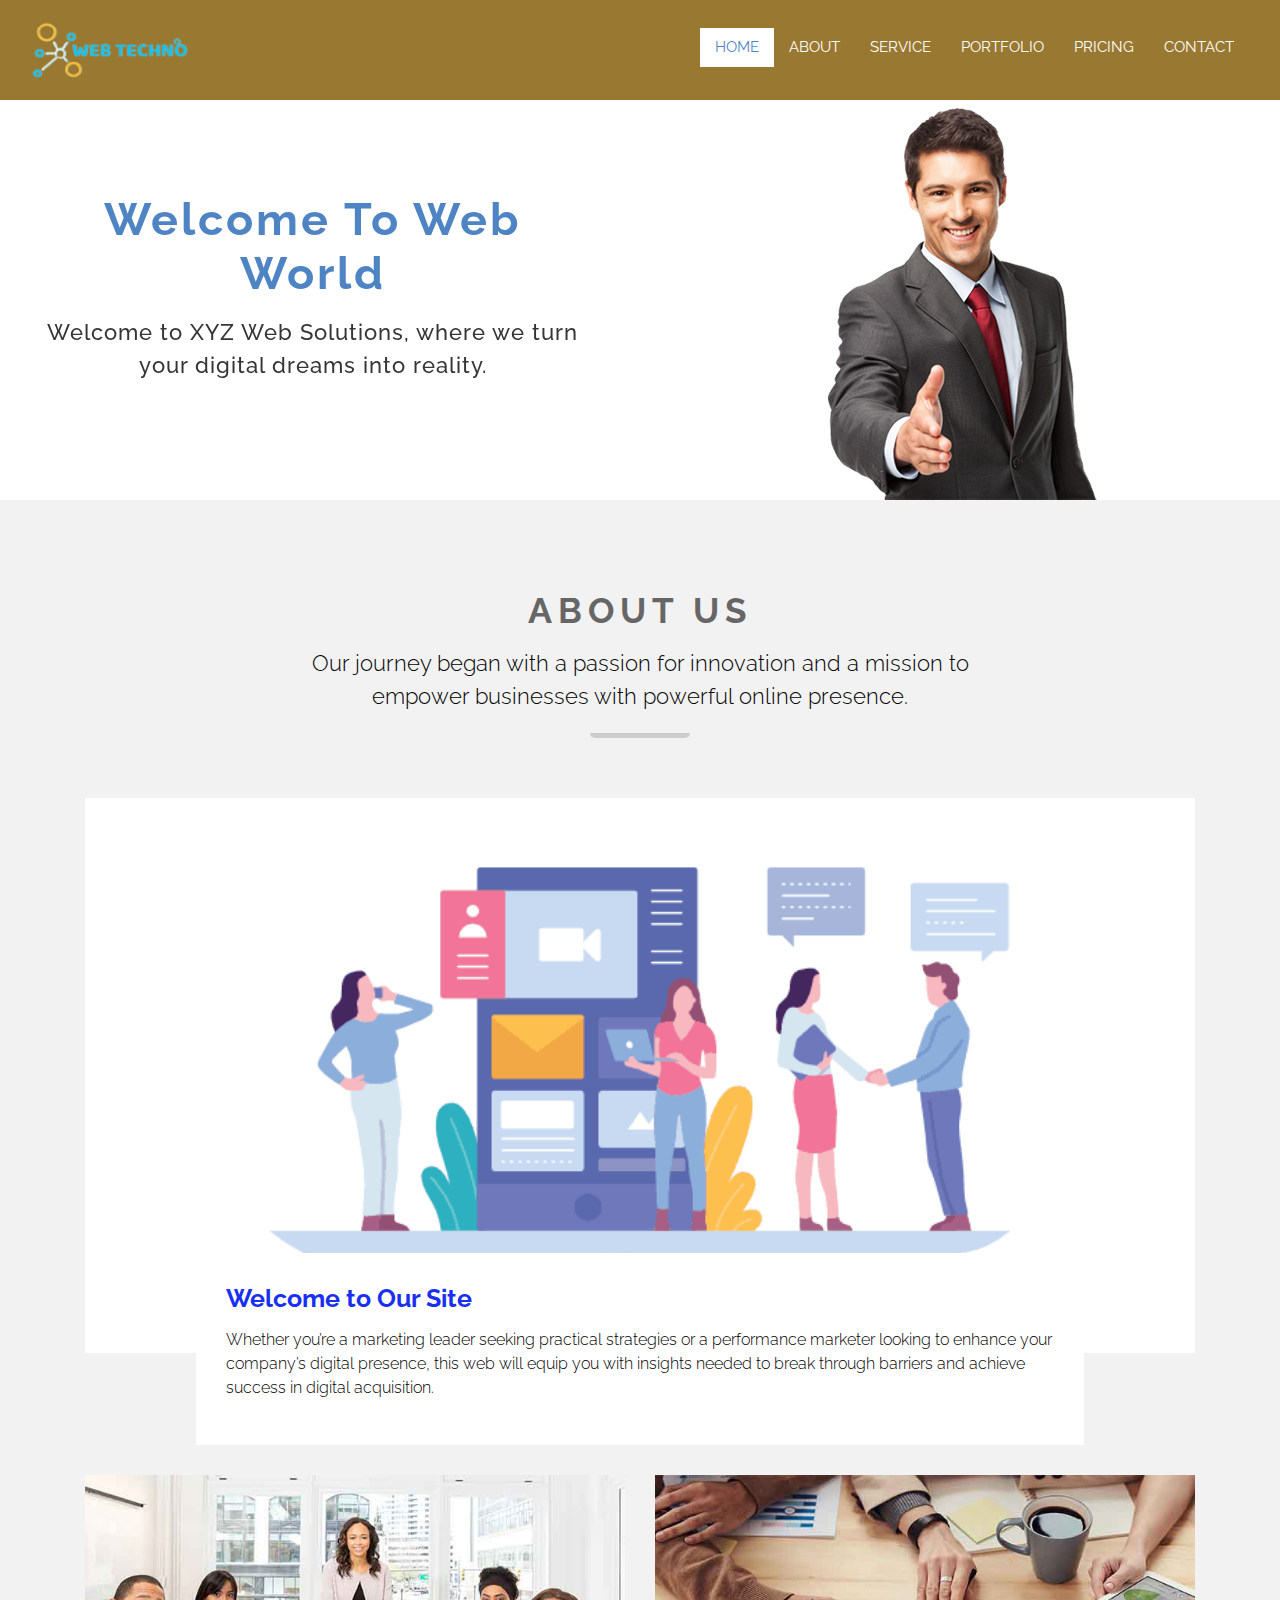
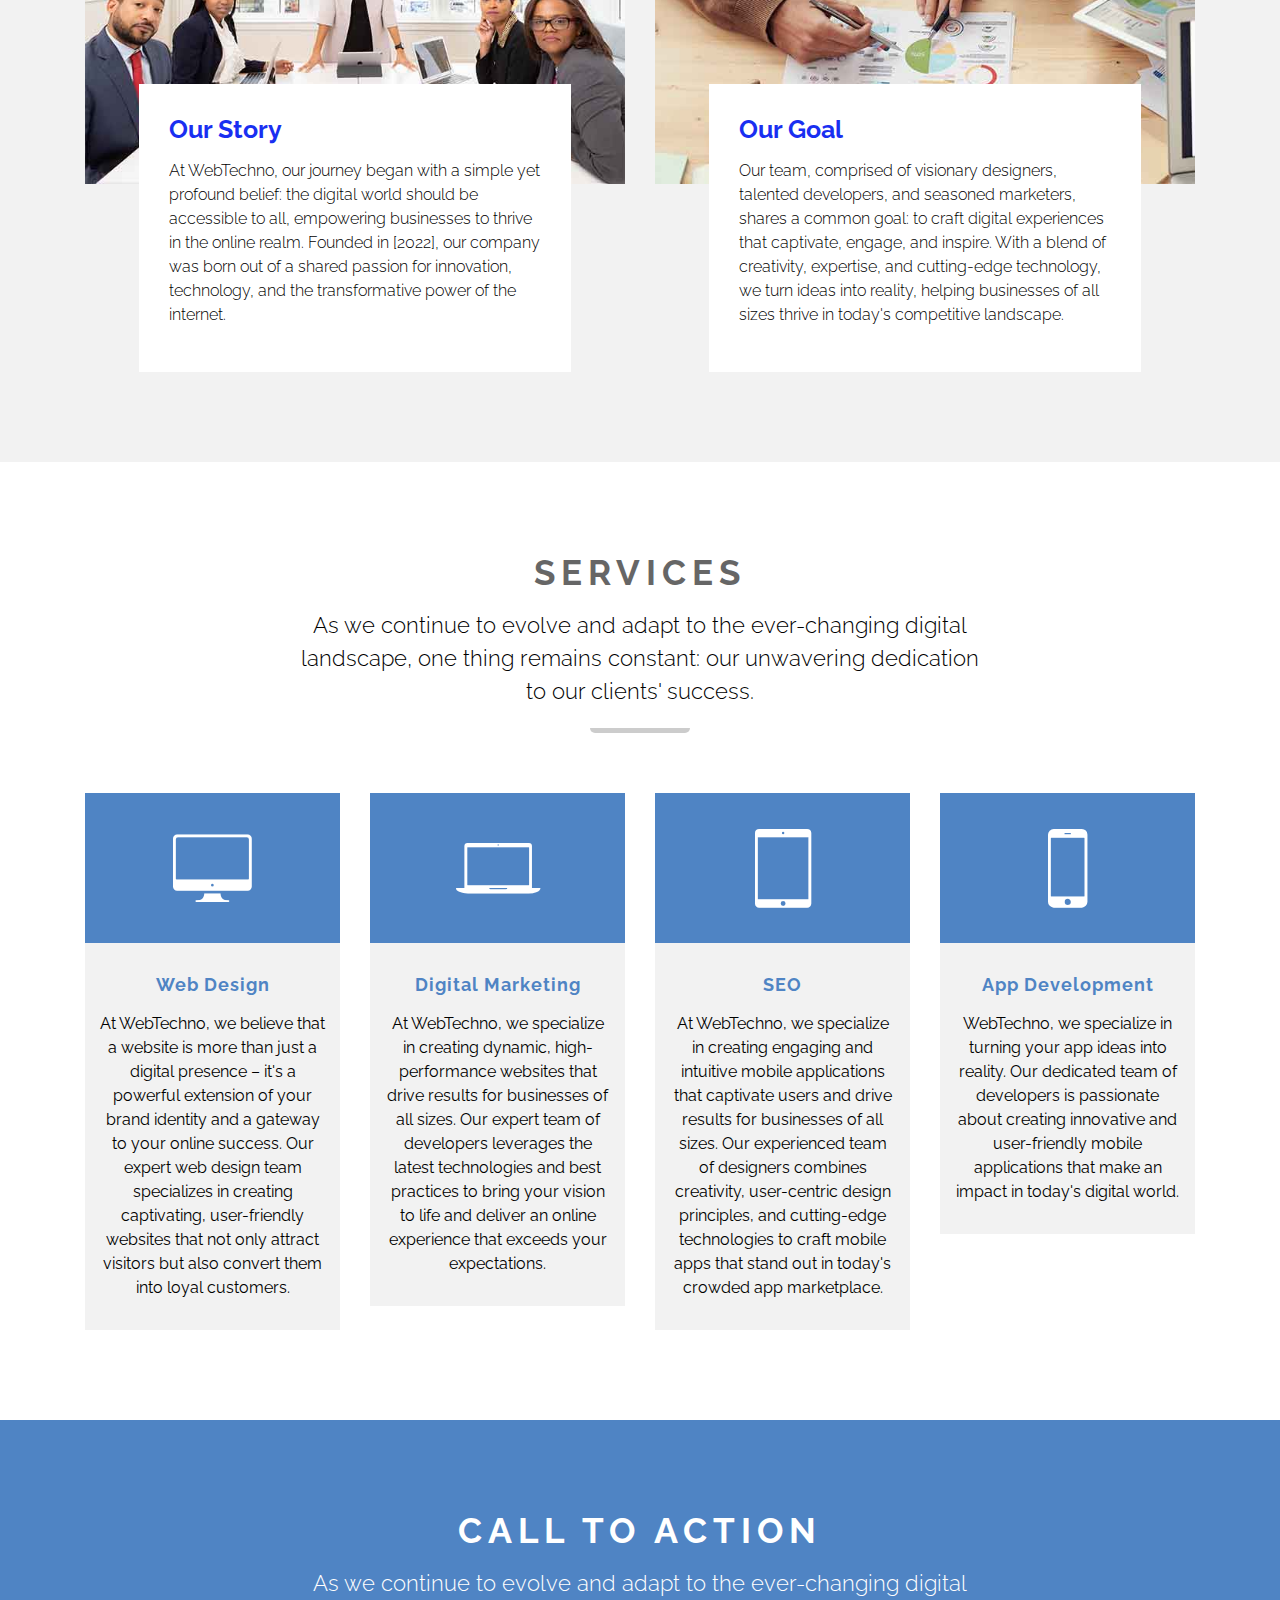
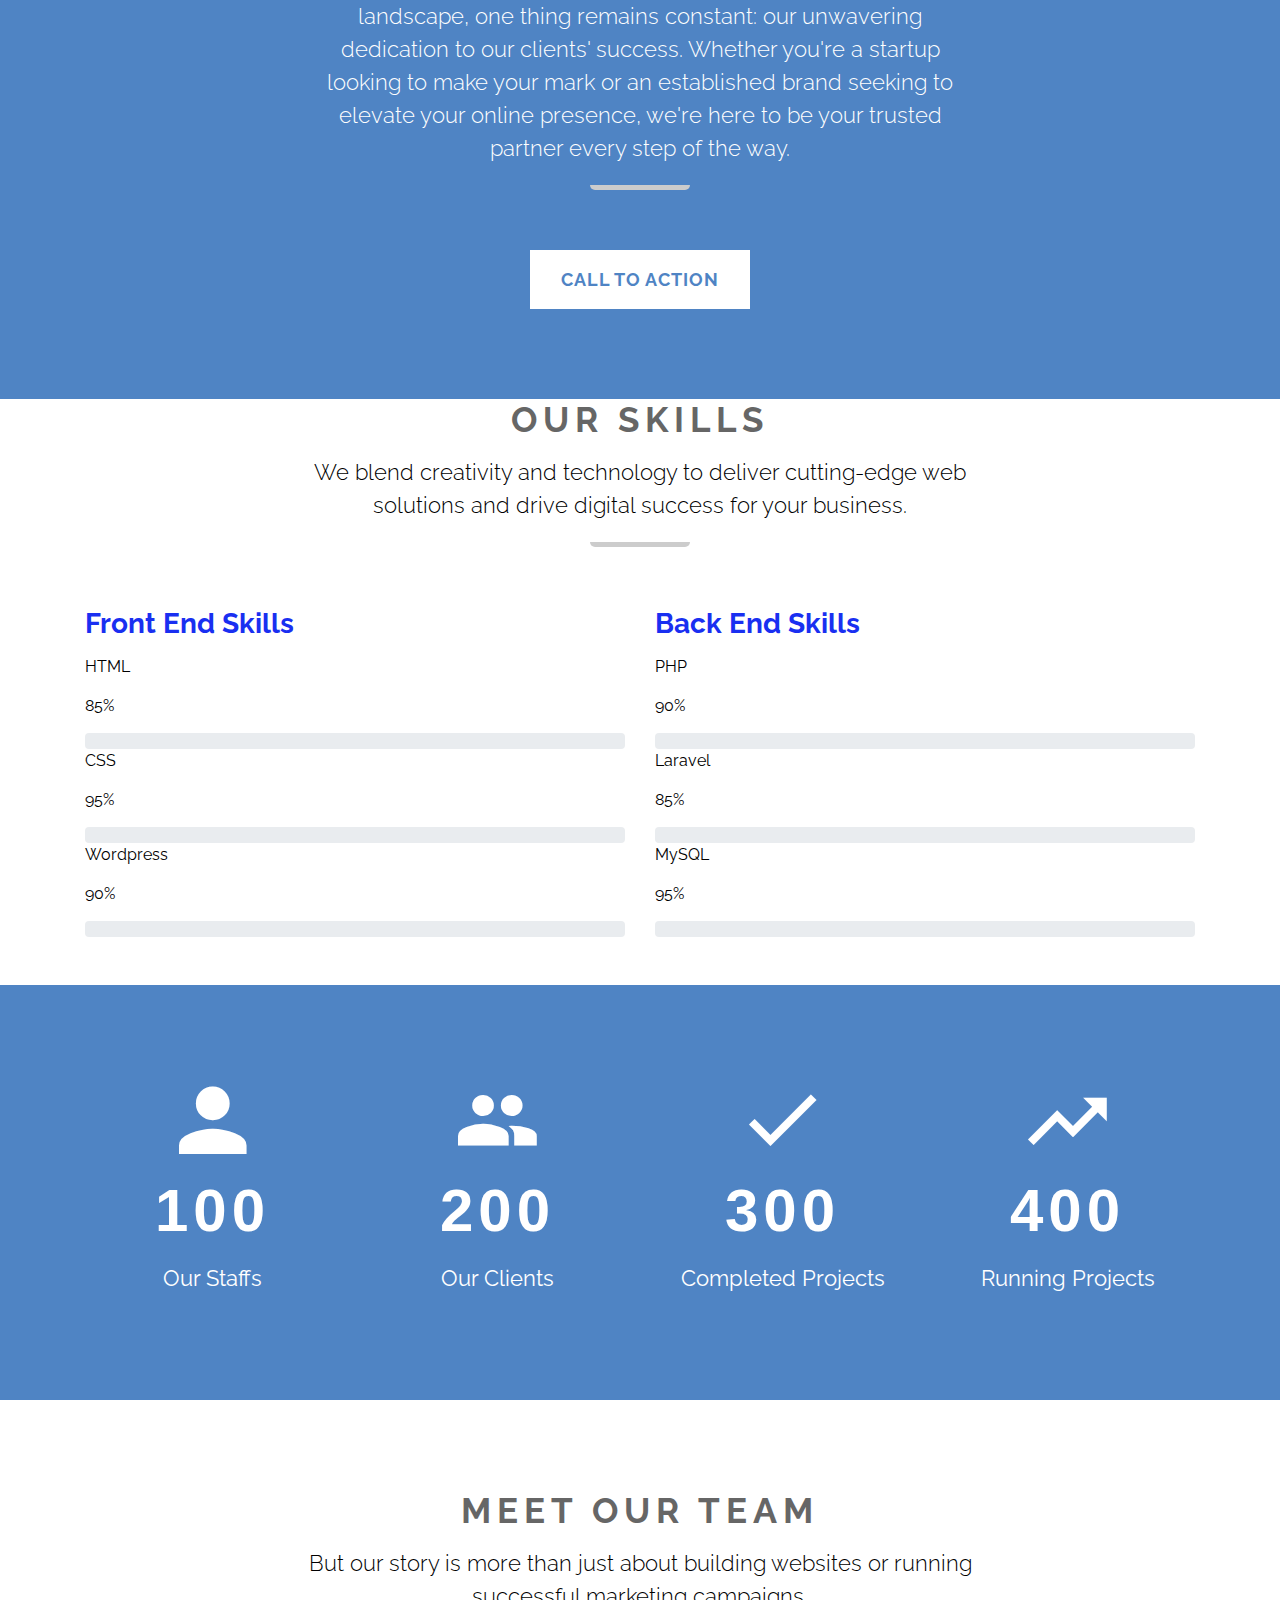
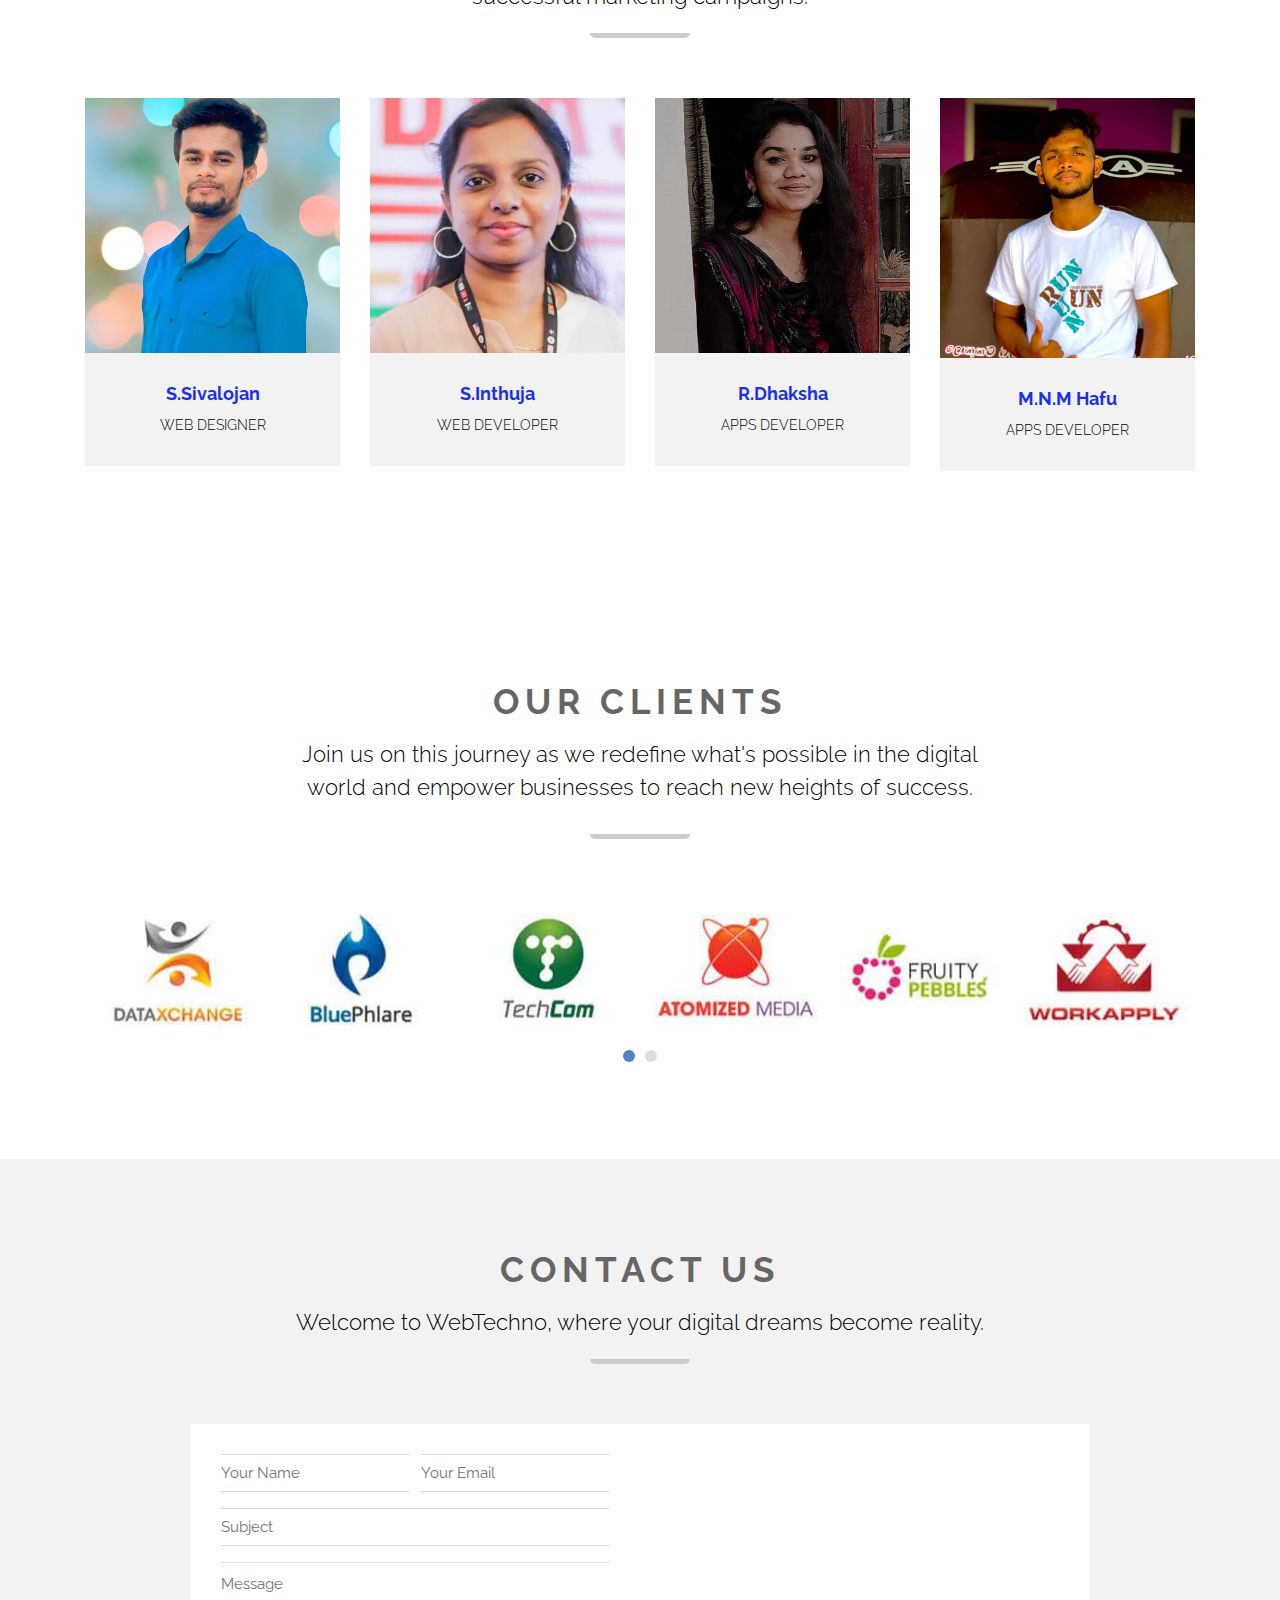
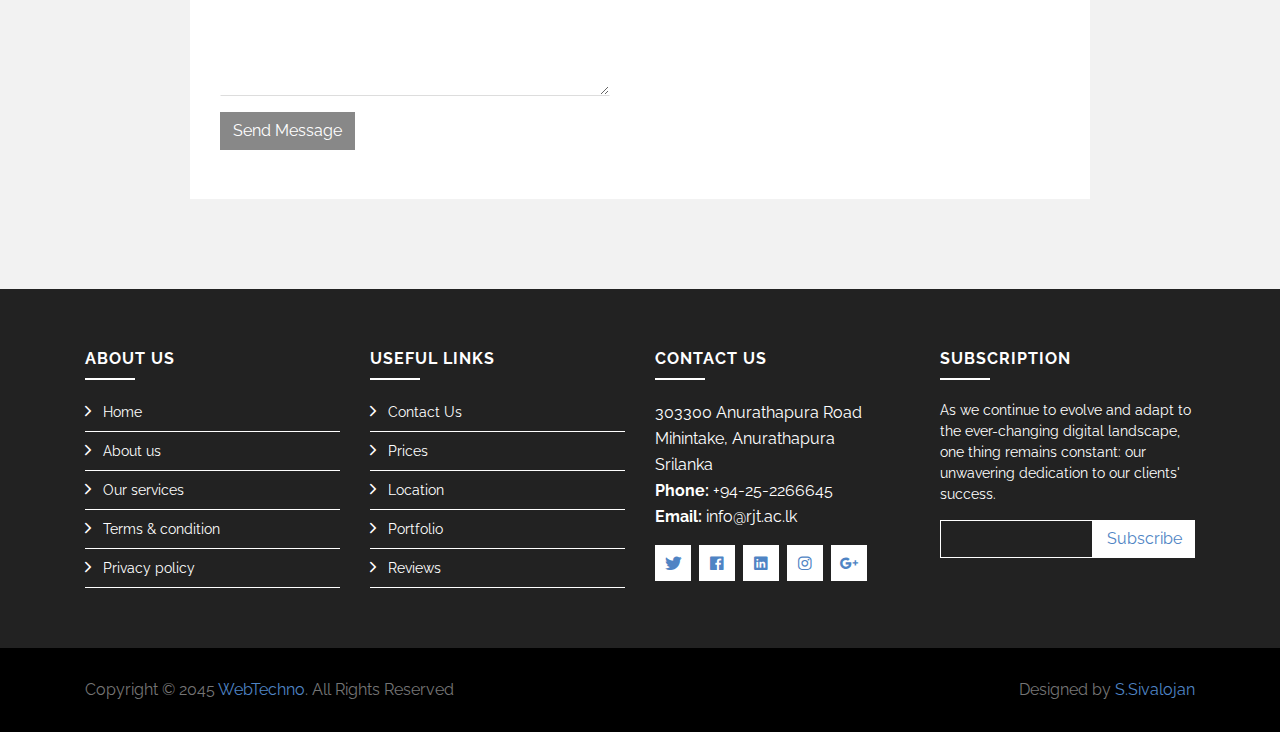
<file: index.html>
<!DOCTYPE html>
<html lang="en">
    <head>
        <meta charset="utf-8">
        <title> Web Techno Home</title>
        <meta content="width=device-width, initial-scale=1.0" name="viewport">
        <meta content="IT Company Website Template" name="keywords">
        <meta content="IT Company Website Template" name="description">

        <!-- Favicon -->
        <link href="img/favicon1.png" rel="icon">

        <!-- Google Font -->
        <link href="https://fonts.googleapis.com/css?family=Raleway:200,300,400,500,600,700,800,900&display=swap" rel="stylesheet"> 

        <!-- Libraries CSS -->
        <link href="lib/bootstrap/css/bootstrap.min.css" rel="stylesheet">
        <link href="lib/ionicons/css/ionicons.min.css" rel="stylesheet">
        <link href="lib/owlcarousel/assets/owl.carousel.min.css" rel="stylesheet">
        <link href="lib/lightbox/css/lightbox.min.css" rel="stylesheet">

        <!-- Main Stylesheet -->
        <link href="css/style.css" rel="stylesheet">
    </head>

    <body>
        <!-- Nav Start -->
        <div id="nav">
            <div class="container-fluid">
                <nav class="navbar navbar-expand-md bg-dark navbar-dark">
                    <a href="index.html" class="navbar-brand">
                        <img src="img/logo1.png" alt="Logo">
                    </a>
                    <button type="button" class="navbar-toggler" data-toggle="collapse" data-target="#navbarCollapse">
                        <span class="navbar-toggler-icon"></span>
                    </button>

                    <div class="collapse navbar-collapse justify-content-between" id="navbarCollapse">
                        <div class="navbar-nav ml-auto">
                            <a href="index.html" class="nav-item nav-link active">Home</a>
                            <a href="about.html" class="nav-item nav-link">About</a>
                            <a href="service.html" class="nav-item nav-link">Service</a>
                            <a href="portfolio.html" class="nav-item nav-link">Portfolio</a>
                            <a href="pricing.html" class="nav-item nav-link">Pricing</a>
    
                            </div>
                            <a href="contact.html" class="nav-item nav-link">Contact</a>
                        </div>
                    </div>
                </nav>
            </div>
        </div>
        <!-- Nav End -->

        <!-- Header Start-->
        <div class="header">
            <div id="header-slider" class="carousel slide" data-ride="carousel">


                <div class="carousel-inner">
                    <div class="carousel-item active">
                        <div class="row align-items-center">
                            <div class="col-md-6">
                                <div class="carousel-content">
                                    <h2>Welcome to web world</h2>
                                    <p>Welcome to XYZ Web Solutions, where we turn your digital dreams into reality.</p>
                                   
                                </div>
                            </div>
                            <div class="col-md-6">
                                <div class="carousel-img">
                                    <img src="img/slider-1.png" alt="Image">
                                </div>
                            </div>
                        </div>   
                    </div>
                    <div class="carousel-item">
                        <div class="row align-items-center">
                            <div class="col-md-6">
                                <div class="carousel-content">
                                    <h2>Marketing is Digital Marketing</h2>
                                    <p>We blend creativity and technology to deliver cutting-edge web solutions and drive digital success for your business.</p>
                                    
                                </div>
                            </div>
                            <div class="col-md-6">
                                <div class="carousel-img">
                                    <img src="img/slider-2.png" alt="Image">
                                </div>
                            </div>
                        </div>   
                    </div>
                    <div class="carousel-item">
                        <div class="row align-items-center">
                            <div class="col-md-6">
                                <div class="carousel-content">
                                    <h2>Get Started Today</h2>
                                    <p>Our journey began with a passion for innovation and a mission to empower businesses with powerful online presence.</p>
                                    
                                </div>
                            </div>
                            <div class="col-md-6">
                                <div class="carousel-img">
                                    <img src="img/slider-3.png" alt="Images">
                                </div>
                            </div>
                        </div>   
                    </div>
                </div>

               
            </div>
        </div>
        <!-- Header End-->

        <!-- About Start-->
        <div class="about">
            <div class="container">
                <div class="section-header">
                    <h2>About Us</h2>
                    <p>
                        Our journey began with a passion for innovation and a mission to empower businesses with powerful online presence.
                    </p>
                </div>
                
                <div class="row align-items-center">
                    <div class="col-md-12">
                        <div class="about-img">
                            <img src="img/about1.png" alt="" class="img-fluid">
                        </div>
                        <div class="about-content">
                            <h2>Welcome to Our Site</h2>
                            <p>
                                Whether you’re a marketing leader seeking practical strategies or a performance marketer looking to enhance your company’s digital presence, this web will equip you with insights needed to break through barriers and achieve success in digital acquisition.


                            </p>
                            
                        </div>
                    </div>
                </div>

                <div class="row">
                    <div class="col-md-6">
                        <div class="about-img">
                            <img src="img/about-story.jpg" alt="" class="img-fluid">
                        </div>
                        <div class="about-content">
                            <h2>Our Story</h2>
                            <p>
                                At WebTechno, our journey began with a simple yet profound belief: the digital world should be accessible to all, empowering businesses to thrive in the online realm. Founded in [2022], our company was born out of a shared passion for innovation, technology, and the transformative power of the internet.
                            </p>
                            
                        </div>
                    </div>
                    <div class="col-md-6">
                        <div class="about-img">
                            <img src="img/about-goal.jpg" alt="" class="img-fluid">
                        </div>
                        <div class="about-content">
                            <h2>Our Goal</h2>
                            <p>
                                Our team, comprised of visionary designers, talented developers, and seasoned marketers, shares a common goal: to craft digital experiences that captivate, engage, and inspire. With a blend of creativity, expertise, and cutting-edge technology, we turn ideas into reality, helping businesses of all sizes thrive in today's competitive landscape.
                            </p>
                            
                        </div>
                    </div>
                </div>
            </div>
        </div>
        <!-- About End -->

        <!-- Service Start -->
        <div class="service">
            <div class="container">
                <div class="section-header">
                    <h2>Services</h2>
                    <p>
                        As we continue to evolve and adapt to the ever-changing digital landscape, one thing remains constant: our unwavering dedication to our clients' success.
                    </p>
                </div>
                <div class="row">
                    <div class="col-sm-6 col-md-4 col-lg-3">
                        <div class="service-item">
                            <div class="service-icon">
                                <i class="ion-ios-desktop"></i>
                            </div>
                            <div class="service-detail">
                                <h4><a href="">Web Design</a></h4>
                                <p>At WebTechno, we believe that a website is more than just a digital presence – it's a powerful extension of your brand identity and a gateway to your online success. Our expert web design team specializes in creating captivating, user-friendly websites that not only attract visitors but also convert them into loyal customers.</p>
                            </div>
                        </div>
                    </div>
                    <div class="col-sm-6 col-md-4 col-lg-3">
                        <div class="service-item">
                            <div class="service-icon">
                                <i class="ion-ios-laptop"></i>
                            </div>
                            <div class="service-detail">
                                <h4><a href="">Digital Marketing</a></h4>
                                <p>At WebTechno, we specialize in creating dynamic, high-performance websites that drive results for businesses of all sizes. Our expert team of developers leverages the latest technologies and best practices to bring your vision to life and deliver an online experience that exceeds your expectations.</p>
                            </div>
                        </div>
                    </div>
                    <div class="col-sm-6 col-md-4 col-lg-3">
                        <div class="service-item">
                            <div class="service-icon">
                                <i class="ion-ios-tablet-portrait"></i>
                            </div>
                            <div class="service-detail">
                                <h4><a href="">SEO</a></h4>
                                <p>At WebTechno, we specialize in creating engaging and intuitive mobile applications that captivate users and drive results for businesses of all sizes. Our experienced team of designers combines creativity, user-centric design principles, and cutting-edge technologies to craft mobile apps that stand out in today's crowded app marketplace.</p>
                            </div>
                        </div>
                    </div>
                    <div class="col-sm-6 col-md-4 col-lg-3">
                        <div class="service-item">
                            <div class="service-icon">
                                <i class="ion-ios-phone-portrait"></i>
                            </div>
                            <div class="service-detail">
                                <h4><a href="">App Development</a></h4>
                                <p>WebTechno, we specialize in turning your app ideas into reality. Our dedicated team of developers is passionate about creating innovative and user-friendly mobile applications that make an impact in today's digital world.</p>
                            </div>
                        </div>
                    </div>
                </div>
            </div>
        </div>
        <!-- Service End -->

        <!-- Call To Action Start -->
        <div class="call-to-action">
            <div class="container text-center">
                <div class="section-header">
                    <h2>Call to Action</h2>
                    <p>
                        As we continue to evolve and adapt to the ever-changing digital landscape, one thing remains constant: our unwavering dedication to our clients' success. Whether you're a startup looking to make your mark or an established brand seeking to elevate your online presence, we're here to be your trusted partner every step of the way.
                    </p>
                </div>
                <a class="btn" href="#">Call To Action</a>
            </div>
        </div>
        <!-- Call To Action End -->


        <!-- Skills Start-->
        <div class="skills">
            <div class="container">
                <div class="section-header">
                    <h2>Our Skills</h2>
                    <p>
                        We blend creativity and technology to deliver cutting-edge web solutions and drive digital success for your business.
                    </p>
                </div>

                <div class="row">
                    <div class="col-md-6">
                        <div class="skill-item">
                            <h3>Front End Skills</h3>
                            <div class="skill-name">
                                <p>HTML</p><p>85%</p>
                            </div>
                            <div class="progress">
                                <div class="progress-bar" role="progressbar" aria-valuenow="85" aria-valuemin="0" aria-valuemax="100"></div>
                            </div>
                            
                            <div class="skill-name">
                                <p>CSS</p><p>95%</p>
                            </div>
                            <div class="progress">
                                <div class="progress-bar" role="progressbar" aria-valuenow="95" aria-valuemin="0" aria-valuemax="100"></div>
                            </div>
                            
                            <div class="skill-name">
                                <p>Wordpress</p><p>90%</p>
                            </div>
                            <div class="progress">
                                <div class="progress-bar" role="progressbar" aria-valuenow="80" aria-valuemin="0" aria-valuemax="100"></div>
                            </div>
                        </div>
                    </div>
                    <div class="col-md-6">
                        <div class="skill-item">
                            <h3>Back End Skills</h3>
                            <div class="skill-name">
                                <p>PHP</p><p>90%</p>
                            </div>
                            <div class="progress">
                                <div class="progress-bar" role="progressbar" aria-valuenow="90" aria-valuemin="0" aria-valuemax="100"></div>
                            </div>
                            
                            <div class="skill-name">
                                <p>Laravel</p><p>85%</p>
                            </div>
                            <div class="progress">
                                <div class="progress-bar" role="progressbar" aria-valuenow="85" aria-valuemin="0" aria-valuemax="100"></div>
                            </div>
                            
                            <div class="skill-name">
                                <p>MySQL</p><p>95%</p>
                            </div>
                            <div class="progress">
                                <div class="progress-bar" role="progressbar" aria-valuenow="95" aria-valuemin="0" aria-valuemax="100"></div>
                            </div>
                        </div>
                    </div>
                </div>
            </div>
        </div>
        <!-- Skills End-->
        <br>
        
        <!-- Counters Start-->
        <br>
        <div class="counters">
            <div class="container">
                <div class="row">
                    <div class="col-lg-3 col-6 text-center">
                        <i class="ion-md-person"></i>
                        <h2 data-toggle="counter-up">100</h2>
                        <p>Our Staffs</p>
                    </div>

                    <div class="col-lg-3 col-6 text-center">
                        <i class="ion-md-people"></i>
                        <h2 data-toggle="counter-up">200</h2>
                        <p>Our Clients</p>
                    </div>

                    <div class="col-lg-3 col-6 text-center">
                        <i class="ion-md-checkmark"></i>
                        <h2 data-toggle="counter-up">300</h2>
                        <p>Completed Projects</p>
                    </div>

                    <div class="col-lg-3 col-6 text-center">
                        <i class="ion-md-trending-up"></i>
                        <h2 data-toggle="counter-up">400</h2>
                        <p>Running Projects</p>
                    </div>
                </div>
            </div>
        </div>
        <!-- Counters End-->

        <!-- Team Start -->
        <div class="team">
            <div class="container">
                <div class="section-header">
                    <h2>Meet our team</h2>
                    <p>
                        But our story is more than just about building websites or running successful marketing campaigns.
                    </p>
                </div>

                <div class="row">
                    <div class="col-lg-3 col-sm-6 team-item">
                        <div class="team-img">
                            <img src="img/Team1.jpg" class="img-fluid" alt="Team Member">
                            <div class="team-social">
                                <a href="#"><i class="ion-logo-twitter"></i></a>
                                <a href="#"><i class="ion-logo-facebook"></i></a>
                                <a href="#"><i class="ion-logo-linkedin"></i></a>
                                <a href="#"><i class="ion-logo-instagram"></i></a>
                            </div>
                        </div>
                        <div class="team-info">
                            <h3>S.Sivalojan</h3>
                            <p>Web Designer</p>
                        </div>
                    </div>
                    
                    <div class="col-lg-3 col-sm-6 team-item">
                        <div class="team-img">
                            <img src="img/Team2.jpg" class="img-fluid" alt="Team Member">
                            <div class="team-social">
                                <a href="#"><i class="ion-logo-twitter"></i></a>
                                <a href="#"><i class="ion-logo-facebook"></i></a>
                                <a href="#"><i class="ion-logo-linkedin"></i></a>
                                <a href="#"><i class="ion-logo-instagram"></i></a>
                            </div>
                        </div>
                        <div class="team-info">
                            <h3>S.Inthuja</h3>
                            <p>Web Developer</p>
                        </div>
                    </div>
                    
                    <div class="col-lg-3 col-sm-6 team-item">
                        <div class="team-img">
                            <img src="img/Team3.jpg" class="img-fluid" alt="Team Member">
                            <div class="team-social">
                                <a href="#"><i class="ion-logo-twitter"></i></a>
                                <a href="#"><i class="ion-logo-facebook"></i></a>
                                <a href="#"><i class="ion-logo-linkedin"></i></a>
                                <a href="#"><i class="ion-logo-instagram"></i></a>
                            </div>
                        </div>
                        <div class="team-info">
                            <h3>R.Dhaksha</h3>
                            <p>Apps Developer</p>
                        </div>
                    </div>
                    
                    <div class="col-lg-3 col-sm-6 team-item">
                        <div class="team-img">
                            <img src="img/Team4.jpeg" class="img-fluid" alt="Team Member">
                            <div class="team-social">
                                <a href="#"><i class="ion-logo-twitter"></i></a>
                                <a href="#"><i class="ion-logo-facebook"></i></a>
                                <a href="#"><i class="ion-logo-linkedin"></i></a>
                                <a href="#"><i class="ion-logo-instagram"></i></a>
                            </div>
                        </div>
                        <div class="team-info">
                            <h3>M.N.M Hafu</h3>
                            <p>Apps Developer</p>
                        </div>
                    </div>
                </div>
            </div>
        </div>
        <!-- Team End -->
        
        <!-- Clients Start -->
        <div class="clients">
            <div class="container">
                <div class="section-header">
                    <h2>Our Clients</h2>
                    <p>
                        Join us on this journey as we redefine what's possible in the digital world and empower businesses to reach new heights of success. 
                    </p>
                </div>

                <div class="owl-carousel clients-carousel">
                    <img src="img/client-1.jpg" alt="Client Logo">
                    <img src="img/client-2.jpg" alt="Client Logo">
                    <img src="img/client-3.jpg" alt="Client Logo">
                    <img src="img/client-4.jpg" alt="Client Logo">
                    <img src="img/client-5.jpg" alt="Client Logo">
                    <img src="img/client-6.jpg" alt="Client Logo">
                    <img src="img/client-7.jpg" alt="Client Logo">
                    <img src="img/client-8.jpg" alt="Client Logo">
                </div>

            </div>
        </div>
        <!-- Clients End -->

        <!-- Contact Start -->
        <div class="contact">
            <div class="container">
                <div class="section-header">
                    <h2>Contact Us</h2>
                    <p>
                        Welcome to WebTechno, where your digital dreams become reality.
                    </p>
                </div>

                <div class="row">
                    <div class="col-md-6">
                        <div class="form">
                            <form class="contactForm">
                                <div class="form-row">
                                    <div class="form-group col-sm-6">
                                        <input type="text" class="form-control" placeholder="Your Name" />
                                    </div>
                                    <div class="form-group col-sm-6">
                                        <input type="email" class="form-control" placeholder="Your Email" />
                                    </div>
                                </div>
                                <div class="form-group">
                                    <input type="text" class="form-control" placeholder="Subject" />
                                </div>
                                <div class="form-group">
                                    <textarea class="form-control" rows="5" placeholder="Message"></textarea>
                                </div>
                                <div><button class="btn" type="submit">Send Message</button></div>
                            </form>
                        </div>
                    </div>
                    <div class="col-md-6">
                        <div class="map">
                            <iframe src="https://www.google.com/maps/embed?pb=!1m18!1m12!1m3!1d15789.658735907562!2d80.49146558815717!3d8.3608034!2m3!1f0!2f0!3f0!3m2!1i1024!2i768!4f13.1!3m3!1m2!1s0x3afc8a63370239cb%3A0xfde408ba97b0d4d3!2sRajarata%20University%20of%20Sri%20Lanka!5e0!3m2!1sen!2slk!4v1713113619319!5m2!1sen!2slk" width="600" height="450" style="border:0;" allowfullscreen="" loading="lazy" referrerpolicy="no-referrer-when-downgrade"></iframe>
                        </div>
                    </div>
                </div>
            </div>
        </div>
        <!-- Contact End -->

        <!-- Footer Start -->
        <div class="footer">
            <div class="footer-top">
                <div class="container">
                    <div class="row">
                        <div class="col-lg-3 col-md-6 footer-links">
                            <h4>About Us</h4>
                            <ul>
                                <li><i class="ion-ios-arrow-forward"></i> <a href="#">Home</a></li>
                                <li><i class="ion-ios-arrow-forward"></i> <a href="#">About us</a></li>
                                <li><i class="ion-ios-arrow-forward"></i> <a href="#">Our services</a></li>
                                <li><i class="ion-ios-arrow-forward"></i> <a href="#">Terms & condition</a></li>
                                <li><i class="ion-ios-arrow-forward"></i> <a href="#">Privacy policy</a></li>
                            </ul>
                        </div>

                        <div class="col-lg-3 col-md-6 footer-links">
                            <h4>Useful Links</h4>
                            <ul>
                                <li><i class="ion-ios-arrow-forward"></i> <a href="#">Contact Us</a></li>
                                <li><i class="ion-ios-arrow-forward"></i> <a href="#">Prices</a></li>
                                <li><i class="ion-ios-arrow-forward"></i> <a href="#">Location</a></li>
                                <li><i class="ion-ios-arrow-forward"></i> <a href="#">Portfolio</a></li>
                                <li><i class="ion-ios-arrow-forward"></i> <a href="#">Reviews</a></li>
                            </ul>
                        </div>

                        <div class="col-lg-3 col-md-6 footer-contact">
                            <h4>Contact Us</h4>
                            <p>
                                303300 Anurathapura Road<br>
                                Mihintake, Anurathapura<br>
                                Srilanka <br>
                                <strong>Phone:</strong> +94-25-2266645<br>
                                <strong>Email:</strong> info@rjt.ac.lk<br>
                            </p>

                            <div class="social-links">
                                <a href="#"><i class="ion-logo-twitter"></i></a>
                                <a href="#"><i class="ion-logo-facebook"></i></a>
                                <a href="#"><i class="ion-logo-linkedin"></i></a>
                                <a href="#"><i class="ion-logo-instagram"></i></a>
                                <a href="#"><i class="ion-logo-googleplus"></i></a>
                            </div>

                        </div>

                        <div class="col-lg-3 col-md-6 footer-newsletter">
                            <h4>Subscription</h4>
                            <p>As we continue to evolve and adapt to the ever-changing digital landscape, one thing remains constant: our unwavering dedication to our clients' success. </p>
                            <form action="" method="post">
                                <input type="email" name="email"><input type="submit"  value="Subscribe">
                            </form>
                        </div>

                    </div>
                </div>
            </div>

            <div class="container">
                <div class="row align-items-center">
                    <div class="col-md-6 copyright">
                        Copyright &copy; 2045 <a href="">WebTechno</a>. All Rights Reserved
                    </div>
                    <div class="col-md-6 credit">
						<!--/*** This template is free as long as you keep the footer author’s credit link/attribution link/backlink. If you'd like to use the template without the footer author’s credit link/attribution link/backlink, you can purchase the Credit Removal License from "https://htmlcodex.com/credit-removal". Thank you for your support. ***/-->
                        Designed by <a href="https://htmlcodex.com">S.Sivalojan</a>
                    </div>
                </div>
            </div>
        </div>
        <!-- Footer End -->

        <a href="#" class="back-to-top"><i class="ion-ios-arrow-up"></i></a>

        <!-- Libraries JS -->
        <script src="lib/jquery/jquery.min.js"></script>
        <script src="lib/jquery/jquery-migrate.min.js"></script>
        <script src="lib/bootstrap/js/bootstrap.bundle.min.js"></script>
        <script src="lib/easing/easing.min.js"></script>
        <script src="lib/waypoints/waypoints.min.js"></script>
        <script src="lib/counterup/counterup.min.js"></script>
        <script src="lib/owlcarousel/owl.carousel.min.js"></script>
        <script src="lib/lightbox/js/lightbox.min.js"></script>

        <!-- Main Javascript -->
        <script src="js/main.js"></script>

    </body>
</html>
</file>
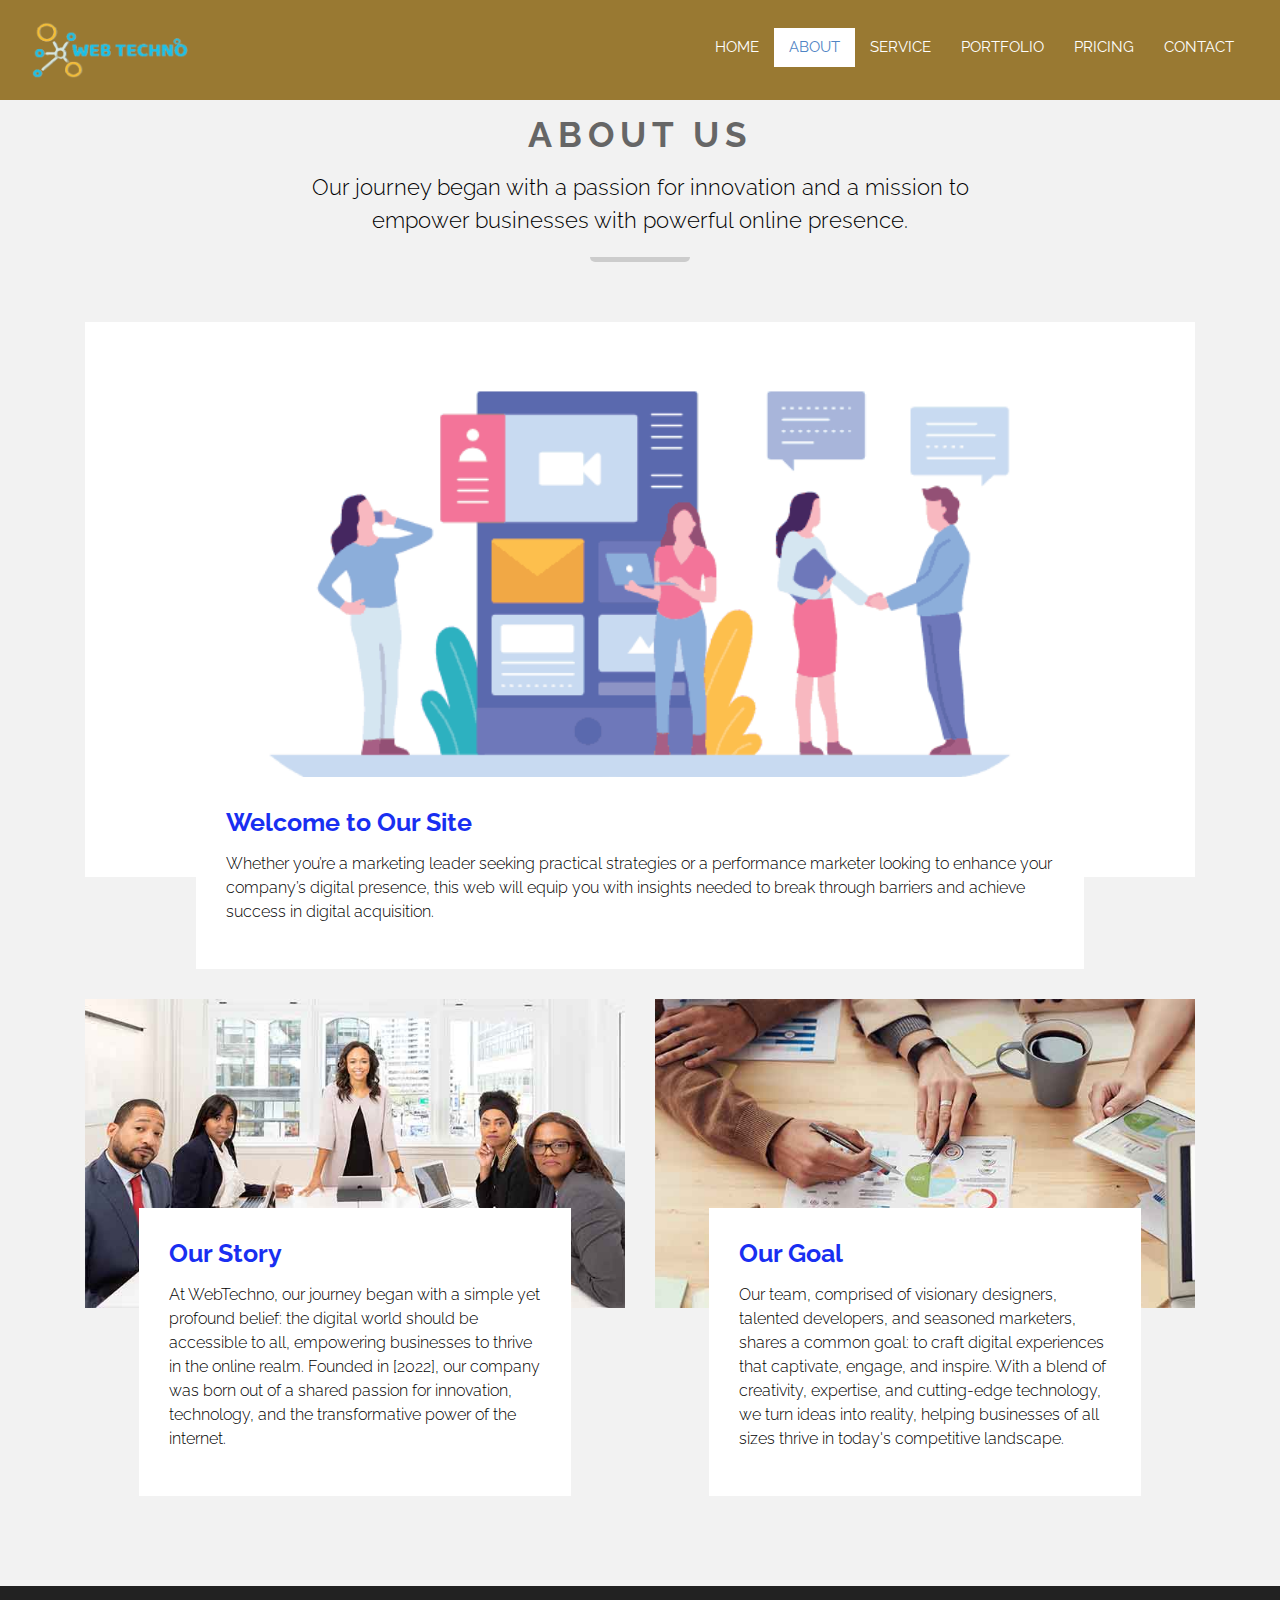
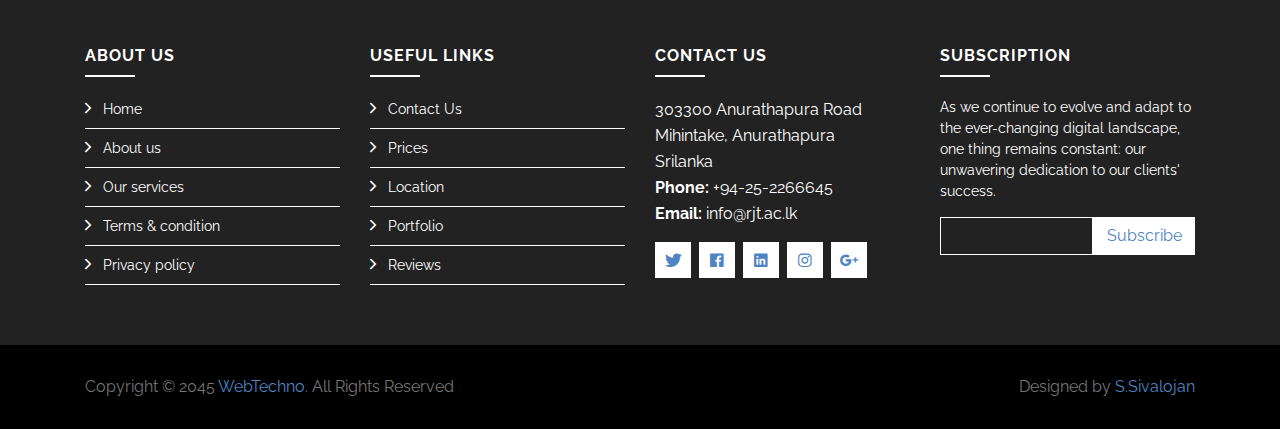
<file: about.html>
<!DOCTYPE html>
<html lang="en">
    <head>
        <meta charset="utf-8">
        <title>About Us</title>
        <meta content="width=device-width, initial-scale=1.0" name="viewport">
        <meta content="IT Company Website Template" name="keywords">
        <meta content="IT Company Website Template" name="description">

        <!-- Favicon -->
        <link href="img/favicon1.png" rel="icon">

        <!-- Google Font -->
        <link href="https://fonts.googleapis.com/css?family=Raleway:200,300,400,500,600,700,800,900&display=swap" rel="stylesheet"> 

        <!-- Libraries CSS -->
        <link href="lib/bootstrap/css/bootstrap.min.css" rel="stylesheet">
        <link href="lib/ionicons/css/ionicons.min.css" rel="stylesheet">
        <link href="lib/owlcarousel/assets/owl.carousel.min.css" rel="stylesheet">
        <link href="lib/lightbox/css/lightbox.min.css" rel="stylesheet">

        <!-- Main Stylesheet -->
        <link href="css/style.css" rel="stylesheet">
    </head>

    <body>
        <!-- Nav Start -->
        <div id="nav">
            <div class="container-fluid">
                <nav class="navbar navbar-expand-md bg-dark navbar-dark">
                    <a href="index.html" class="navbar-brand">
                        <img src="img/logo1.png" alt="Logo">
                    </a>
                    <button type="button" class="navbar-toggler" data-toggle="collapse" data-target="#navbarCollapse">
                        <span class="navbar-toggler-icon"></span>
                    </button>

                    <div class="collapse navbar-collapse justify-content-between" id="navbarCollapse">
                        <div class="navbar-nav ml-auto">
                            <a href="index.html" class="nav-item nav-link">Home</a>
                            <a href="about.html" class="nav-item nav-link active">About</a>
                            <a href="service.html" class="nav-item nav-link">Service</a>
                            <a href="portfolio.html" class="nav-item nav-link">Portfolio</a>
                            <a href="pricing.html" class="nav-item nav-link">Pricing</a>
                            <a href="contact.html" class="nav-item nav-link">Contact</a>
                        </div>
                    </div>
                </nav>
            </div>
        </div>
        <!-- Nav End -->

        <!-- About Start-->
        <br>
        <div class="about">
            <div class="container">
                <div class="section-header">
                    <h2>About Us</h2>
                    <p>
                        Our journey began with a passion for innovation and a mission to empower businesses with powerful online presence.
                    </p>
                </div>
                
                <div class="row align-items-center">
                    <div class="col-md-12">
                        <div class="about-img">
                            <img src="img/about1.png" alt="" class="img-fluid">
                        </div>
                        <div class="about-content">
                            <h2>Welcome to Our Site</h2>
                            <p>
                                Whether you’re a marketing leader seeking practical strategies or a performance marketer looking to enhance your company’s digital presence, this web will equip you with insights needed to break through barriers and achieve success in digital acquisition.


                            </p>
                            
                        </div>
                    </div>
                </div>

                <div class="row">
                    <div class="col-md-6">
                        <div class="about-img">
                            <img src="img/about-story.jpg" alt="" class="img-fluid">
                        </div>
                        <div class="about-content">
                            <h2>Our Story</h2>
                            <p>
                                At WebTechno, our journey began with a simple yet profound belief: the digital world should be accessible to all, empowering businesses to thrive in the online realm. Founded in [2022], our company was born out of a shared passion for innovation, technology, and the transformative power of the internet.
                            </p>
                            
                        </div>
                    </div>
                    <div class="col-md-6">
                        <div class="about-img">
                            <img src="img/about-goal.jpg" alt="" class="img-fluid">
                        </div>
                        <div class="about-content">
                            <h2>Our Goal</h2>
                            <p>
                                Our team, comprised of visionary designers, talented developers, and seasoned marketers, shares a common goal: to craft digital experiences that captivate, engage, and inspire. With a blend of creativity, expertise, and cutting-edge technology, we turn ideas into reality, helping businesses of all sizes thrive in today's competitive landscape.
                            </p>
                            
                        </div>
                    </div>
                </div>
            </div>
        </div>
        <!-- About End -->

        <!-- Footer Start -->
        <div class="footer">
            <div class="footer-top">
                <div class="container">
                    <div class="row">
                        <div class="col-lg-3 col-md-6 footer-links">
                            <h4>About Us</h4>
                            <ul>
                                <li><i class="ion-ios-arrow-forward"></i> <a href="#">Home</a></li>
                                <li><i class="ion-ios-arrow-forward"></i> <a href="#">About us</a></li>
                                <li><i class="ion-ios-arrow-forward"></i> <a href="#">Our services</a></li>
                                <li><i class="ion-ios-arrow-forward"></i> <a href="#">Terms & condition</a></li>
                                <li><i class="ion-ios-arrow-forward"></i> <a href="#">Privacy policy</a></li>
                            </ul>
                        </div>

                        <div class="col-lg-3 col-md-6 footer-links">
                            <h4>Useful Links</h4>
                            <ul>
                                <li><i class="ion-ios-arrow-forward"></i> <a href="#">Contact Us</a></li>
                                <li><i class="ion-ios-arrow-forward"></i> <a href="#">Prices</a></li>
                                <li><i class="ion-ios-arrow-forward"></i> <a href="#">Location</a></li>
                                <li><i class="ion-ios-arrow-forward"></i> <a href="#">Portfolio</a></li>
                                <li><i class="ion-ios-arrow-forward"></i> <a href="#">Reviews</a></li>
                            </ul>
                        </div>

                        <div class="col-lg-3 col-md-6 footer-contact">
                            <h4>Contact Us</h4>
                            <p>
                                303300 Anurathapura Road<br>
                                Mihintake, Anurathapura<br>
                                Srilanka <br>
                                <strong>Phone:</strong> +94-25-2266645<br>
                                <strong>Email:</strong> info@rjt.ac.lk<br>
                            </p>

                            <div class="social-links">
                                <a href="#"><i class="ion-logo-twitter"></i></a>
                                <a href="#"><i class="ion-logo-facebook"></i></a>
                                <a href="#"><i class="ion-logo-linkedin"></i></a>
                                <a href="#"><i class="ion-logo-instagram"></i></a>
                                <a href="#"><i class="ion-logo-googleplus"></i></a>
                            </div>

                        </div>

                        <div class="col-lg-3 col-md-6 footer-newsletter">
                            <h4>Subscription</h4>
                            <p>As we continue to evolve and adapt to the ever-changing digital landscape, one thing remains constant: our unwavering dedication to our clients' success. </p>
                            <form action="" method="post">
                                <input type="email" name="email"><input type="submit"  value="Subscribe">
                            </form>
                        </div>

                    </div>
                </div>
            </div>

            <div class="container">
                <div class="row align-items-center">
                    <div class="col-md-6 copyright">
                        Copyright &copy; 2045 <a href="">WebTechno</a>. All Rights Reserved
                    </div>
                    <div class="col-md-6 credit">
						<!--/*** This template is free as long as you keep the footer author’s credit link/attribution link/backlink. If you'd like to use the template without the footer author’s credit link/attribution link/backlink, you can purchase the Credit Removal License from "https://htmlcodex.com/credit-removal". Thank you for your support. ***/-->
                        Designed by <a href="https://htmlcodex.com">S.Sivalojan</a>
                    </div>
                </div>
            </div>
        </div>
        <!-- Footer End -->

        <a href="#" class="back-to-top"><i class="ion-ios-arrow-up"></i></a>

        <!-- Libraries JS -->
        <script src="lib/jquery/jquery.min.js"></script>
        <script src="lib/jquery/jquery-migrate.min.js"></script>
        <script src="lib/bootstrap/js/bootstrap.bundle.min.js"></script>
        <script src="lib/easing/easing.min.js"></script>
        <script src="lib/waypoints/waypoints.min.js"></script>
        <script src="lib/counterup/counterup.min.js"></script>
        <script src="lib/owlcarousel/owl.carousel.min.js"></script>
        <script src="lib/lightbox/js/lightbox.min.js"></script>

        <!-- Main Javascript -->
        <script src="js/main.js"></script>

    </body>
</html>
</file>
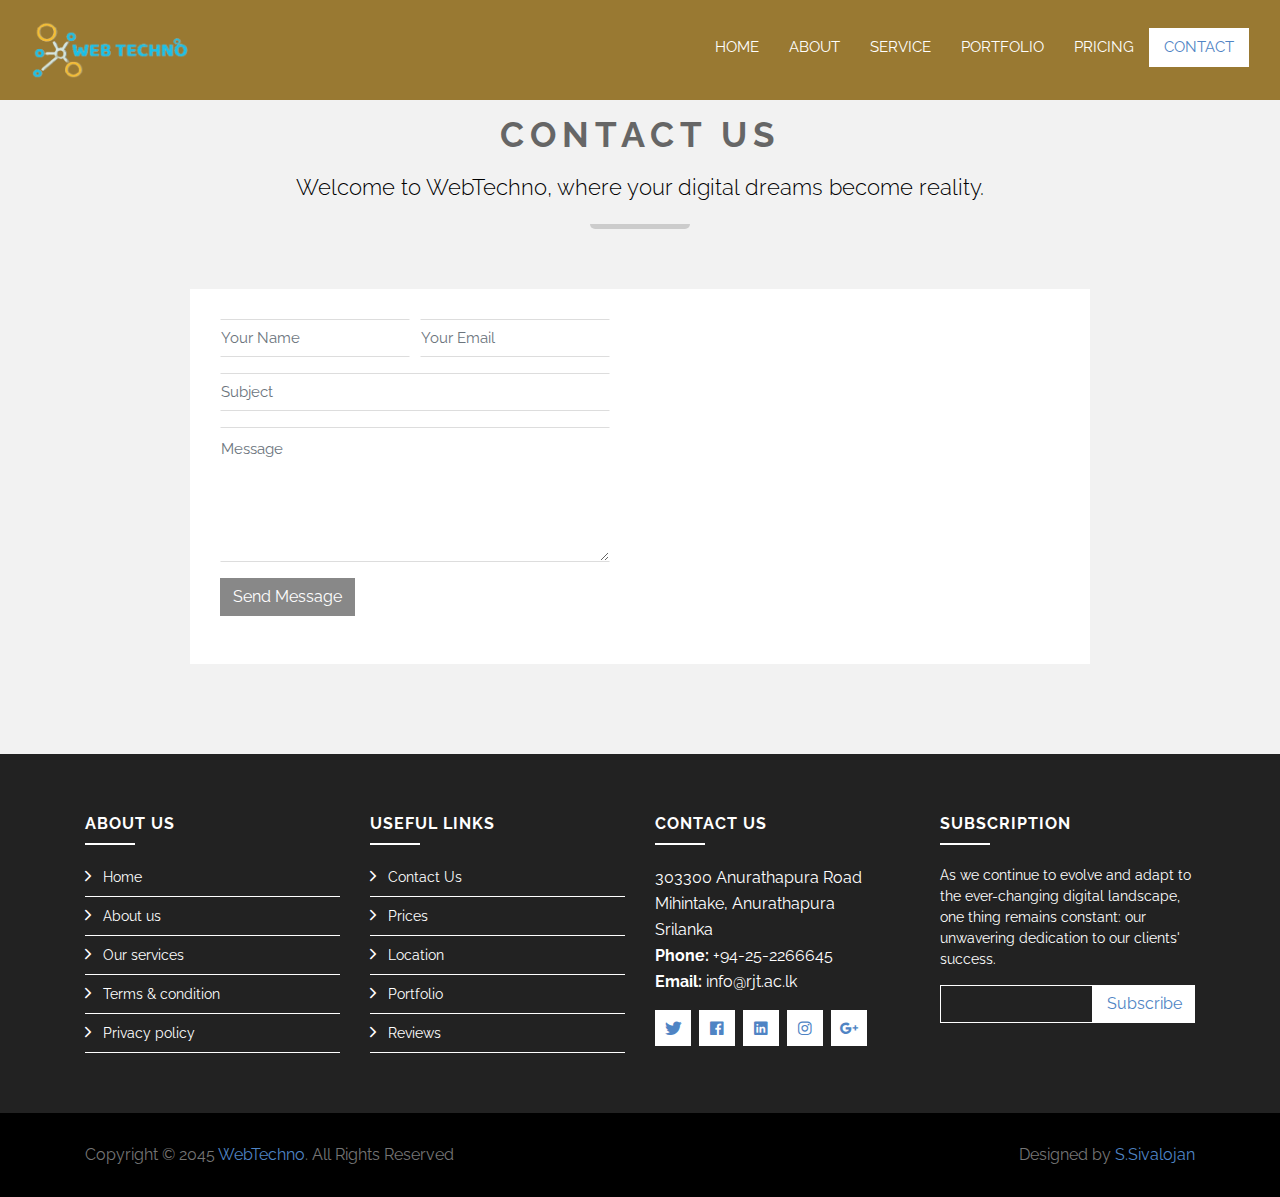
<file: contact.html>
<!DOCTYPE html>
<html lang="en">
    <head>
        <meta charset="utf-8">
        <title>Contact</title>
        <meta content="width=device-width, initial-scale=1.0" name="viewport">
        <meta content="IT Company Website Template" name="keywords">
        <meta content="IT Company Website Template" name="description">

        <!-- Favicon -->
        <link href="img/favicon1.png" rel="icon">

        <!-- Google Font -->
        <link href="https://fonts.googleapis.com/css?family=Raleway:200,300,400,500,600,700,800,900&display=swap" rel="stylesheet"> 

        <!-- Libraries CSS -->
        <link href="lib/bootstrap/css/bootstrap.min.css" rel="stylesheet">
        <link href="lib/ionicons/css/ionicons.min.css" rel="stylesheet">
        <link href="lib/owlcarousel/assets/owl.carousel.min.css" rel="stylesheet">
        <link href="lib/lightbox/css/lightbox.min.css" rel="stylesheet">

        <!-- Main Stylesheet -->
        <link href="css/style.css" rel="stylesheet">
    </head>

    <body>
        <!-- Nav Start -->
        <div id="nav">
            <div class="container-fluid">
                <nav class="navbar navbar-expand-md bg-dark navbar-dark">
                    <a href="index.html" class="navbar-brand">
                        <img src="img/logo1.png" alt="Logo">
                    </a>
                    <button type="button" class="navbar-toggler" data-toggle="collapse" data-target="#navbarCollapse">
                        <span class="navbar-toggler-icon"></span>
                    </button>

                    <div class="collapse navbar-collapse justify-content-between" id="navbarCollapse">
                        <div class="navbar-nav ml-auto">
                            <a href="index.html" class="nav-item nav-link">Home</a>
                            <a href="about.html" class="nav-item nav-link">About</a>
                            <a href="service.html" class="nav-item nav-link">Service</a>
                            <a href="portfolio.html" class="nav-item nav-link">Portfolio</a>
                            <a href="pricing.html" class="nav-item nav-link">Pricing</a>

                            <a href="contact.html" class="nav-item nav-link active">Contact</a>
                        </div>
                    </div>
                </nav>
            </div>
        </div>
        <!-- Nav End -->

        <!-- Contact Start -->
        <br>
        <div class="contact">
            <div class="container">
                <div class="section-header">
                    <h2>Contact Us</h2>
                    <p>
                        Welcome to WebTechno, where your digital dreams become reality.
                    </p>
                </div>

                <div class="row">
                    <div class="col-md-6">
                        <div class="form">
                            <form class="contactForm">
                                <div class="form-row">
                                    <div class="form-group col-sm-6">
                                        <input type="text" class="form-control" placeholder="Your Name" />
                                    </div>
                                    <div class="form-group col-sm-6">
                                        <input type="email" class="form-control" placeholder="Your Email" />
                                    </div>
                                </div>
                                <div class="form-group">
                                    <input type="text" class="form-control" placeholder="Subject" />
                                </div>
                                <div class="form-group">
                                    <textarea class="form-control" rows="5" placeholder="Message"></textarea>
                                </div>
                                <div><button class="btn" type="submit">Send Message</button></div>
                            </form>
                        </div>
                    </div>
                    <div class="col-md-6">
                        <div class="map">
                            <iframe src="https://www.google.com/maps/embed?pb=!1m18!1m12!1m3!1d15789.658735907562!2d80.49146558815717!3d8.3608034!2m3!1f0!2f0!3f0!3m2!1i1024!2i768!4f13.1!3m3!1m2!1s0x3afc8a63370239cb%3A0xfde408ba97b0d4d3!2sRajarata%20University%20of%20Sri%20Lanka!5e0!3m2!1sen!2slk!4v1713113619319!5m2!1sen!2slk" width="600" height="450" style="border:0;" allowfullscreen="" loading="lazy" referrerpolicy="no-referrer-when-downgrade"></iframe>
                        </div>
                    </div>
                </div>
            </div>
        </div>
        <!-- Contact End -->

        <!-- Footer Start -->
        <div class="footer">
            <div class="footer-top">
                <div class="container">
                    <div class="row">
                        <div class="col-lg-3 col-md-6 footer-links">
                            <h4>About Us</h4>
                            <ul>
                                <li><i class="ion-ios-arrow-forward"></i> <a href="#">Home</a></li>
                                <li><i class="ion-ios-arrow-forward"></i> <a href="#">About us</a></li>
                                <li><i class="ion-ios-arrow-forward"></i> <a href="#">Our services</a></li>
                                <li><i class="ion-ios-arrow-forward"></i> <a href="#">Terms & condition</a></li>
                                <li><i class="ion-ios-arrow-forward"></i> <a href="#">Privacy policy</a></li>
                            </ul>
                        </div>

                        <div class="col-lg-3 col-md-6 footer-links">
                            <h4>Useful Links</h4>
                            <ul>
                                <li><i class="ion-ios-arrow-forward"></i> <a href="#">Contact Us</a></li>
                                <li><i class="ion-ios-arrow-forward"></i> <a href="#">Prices</a></li>
                                <li><i class="ion-ios-arrow-forward"></i> <a href="#">Location</a></li>
                                <li><i class="ion-ios-arrow-forward"></i> <a href="#">Portfolio</a></li>
                                <li><i class="ion-ios-arrow-forward"></i> <a href="#">Reviews</a></li>
                            </ul>
                        </div>

                        <div class="col-lg-3 col-md-6 footer-contact">
                            <h4>Contact Us</h4>
                            <p>
                                303300 Anurathapura Road<br>
                                Mihintake, Anurathapura<br>
                                Srilanka <br>
                                <strong>Phone:</strong> +94-25-2266645<br>
                                <strong>Email:</strong> info@rjt.ac.lk<br>
                            </p>

                            <div class="social-links">
                                <a href="#"><i class="ion-logo-twitter"></i></a>
                                <a href="#"><i class="ion-logo-facebook"></i></a>
                                <a href="#"><i class="ion-logo-linkedin"></i></a>
                                <a href="#"><i class="ion-logo-instagram"></i></a>
                                <a href="#"><i class="ion-logo-googleplus"></i></a>
                            </div>

                        </div>

                        <div class="col-lg-3 col-md-6 footer-newsletter">
                            <h4>Subscription</h4>
                            <p>As we continue to evolve and adapt to the ever-changing digital landscape, one thing remains constant: our unwavering dedication to our clients' success. </p>
                            <form action="" method="post">
                                <input type="email" name="email"><input type="submit"  value="Subscribe">
                            </form>
                        </div>

                    </div>
                </div>
            </div>

            <div class="container">
                <div class="row align-items-center">
                    <div class="col-md-6 copyright">
                        Copyright &copy; 2045 <a href="">WebTechno</a>. All Rights Reserved
                    </div>
                    <div class="col-md-6 credit">
						<!--/*** This template is free as long as you keep the footer author’s credit link/attribution link/backlink. If you'd like to use the template without the footer author’s credit link/attribution link/backlink, you can purchase the Credit Removal License from "https://htmlcodex.com/credit-removal". Thank you for your support. ***/-->
                        Designed by <a href="https://htmlcodex.com">S.Sivalojan</a>
                    </div>
                </div>
            </div>
        </div>
        <!-- Footer End -->

        <a href="#" class="back-to-top"><i class="ion-ios-arrow-up"></i></a>

        <!-- Libraries JS -->
        <script src="lib/jquery/jquery.min.js"></script>
        <script src="lib/jquery/jquery-migrate.min.js"></script>
        <script src="lib/bootstrap/js/bootstrap.bundle.min.js"></script>
        <script src="lib/easing/easing.min.js"></script>
        <script src="lib/waypoints/waypoints.min.js"></script>
        <script src="lib/counterup/counterup.min.js"></script>
        <script src="lib/owlcarousel/owl.carousel.min.js"></script>
        <script src="lib/lightbox/js/lightbox.min.js"></script>

        <!-- Main Javascript -->
        <script src="js/main.js"></script>

    </body>
</html>
</file>
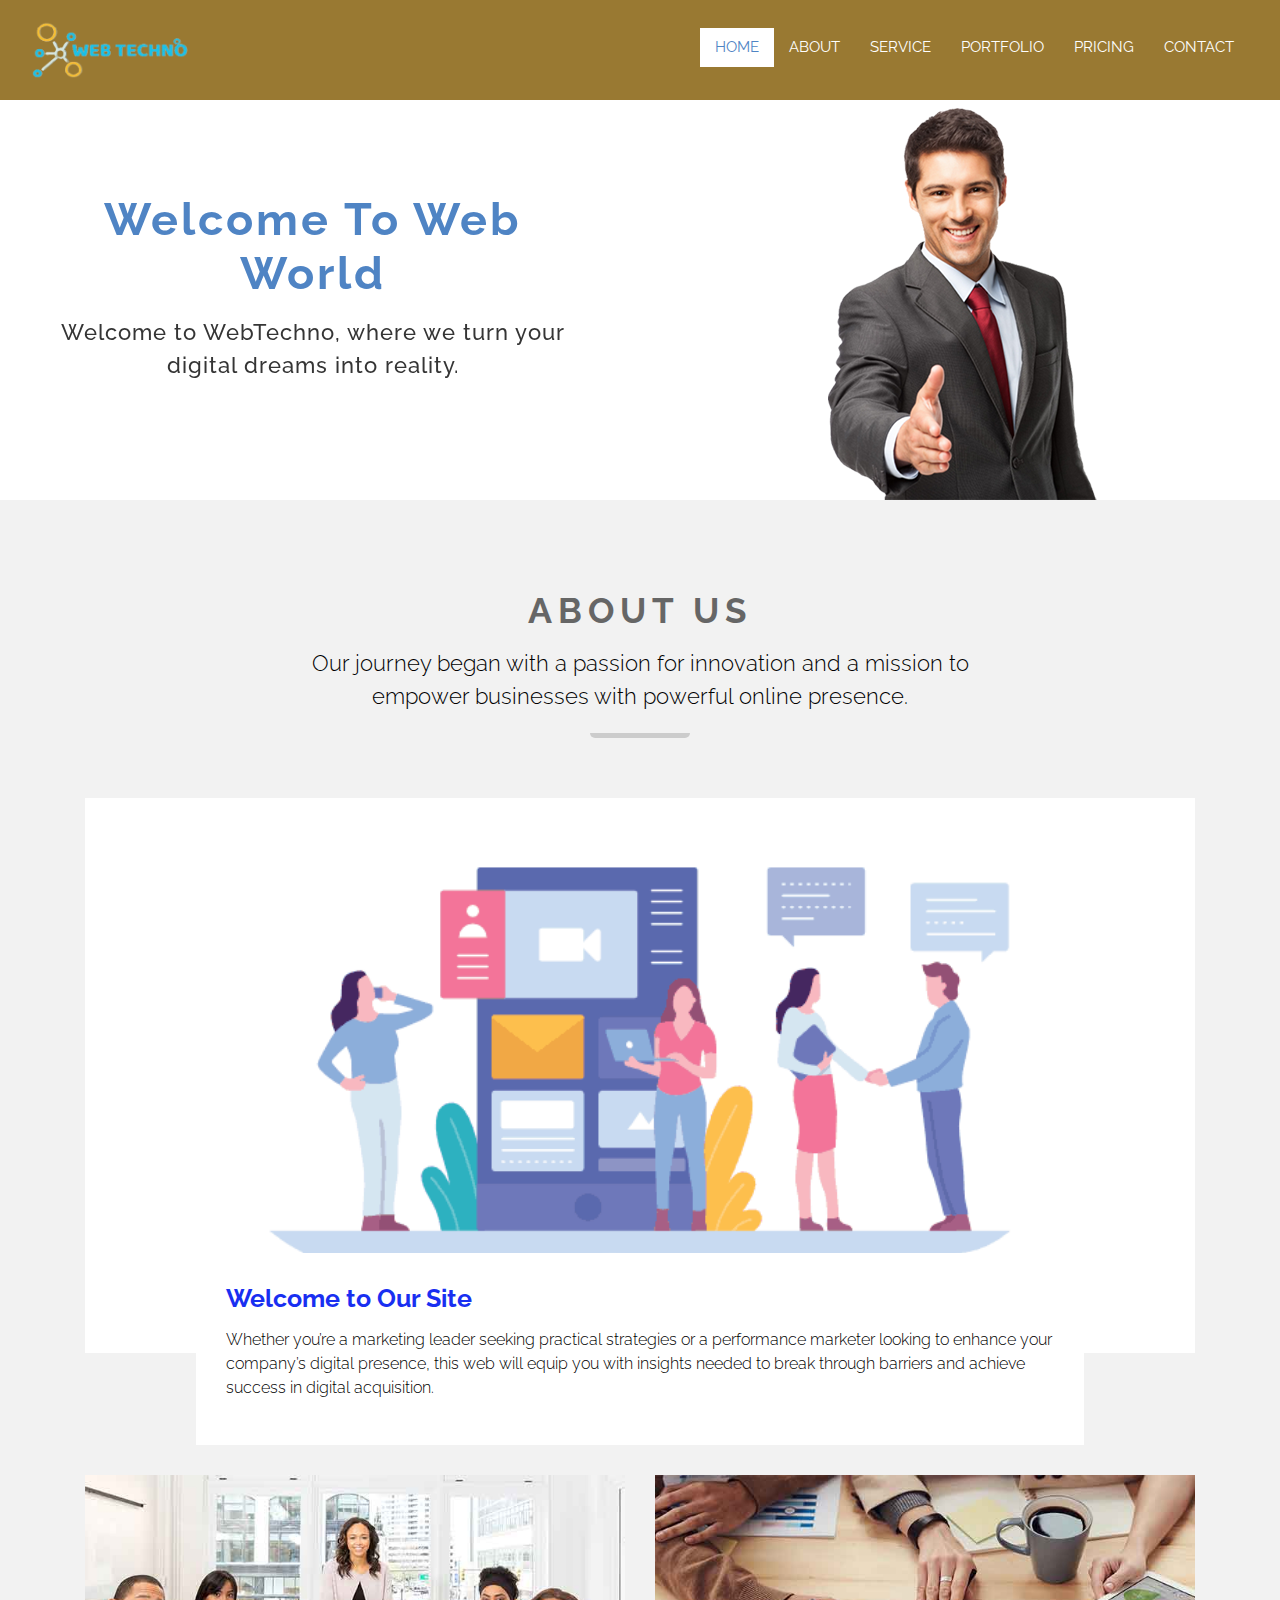
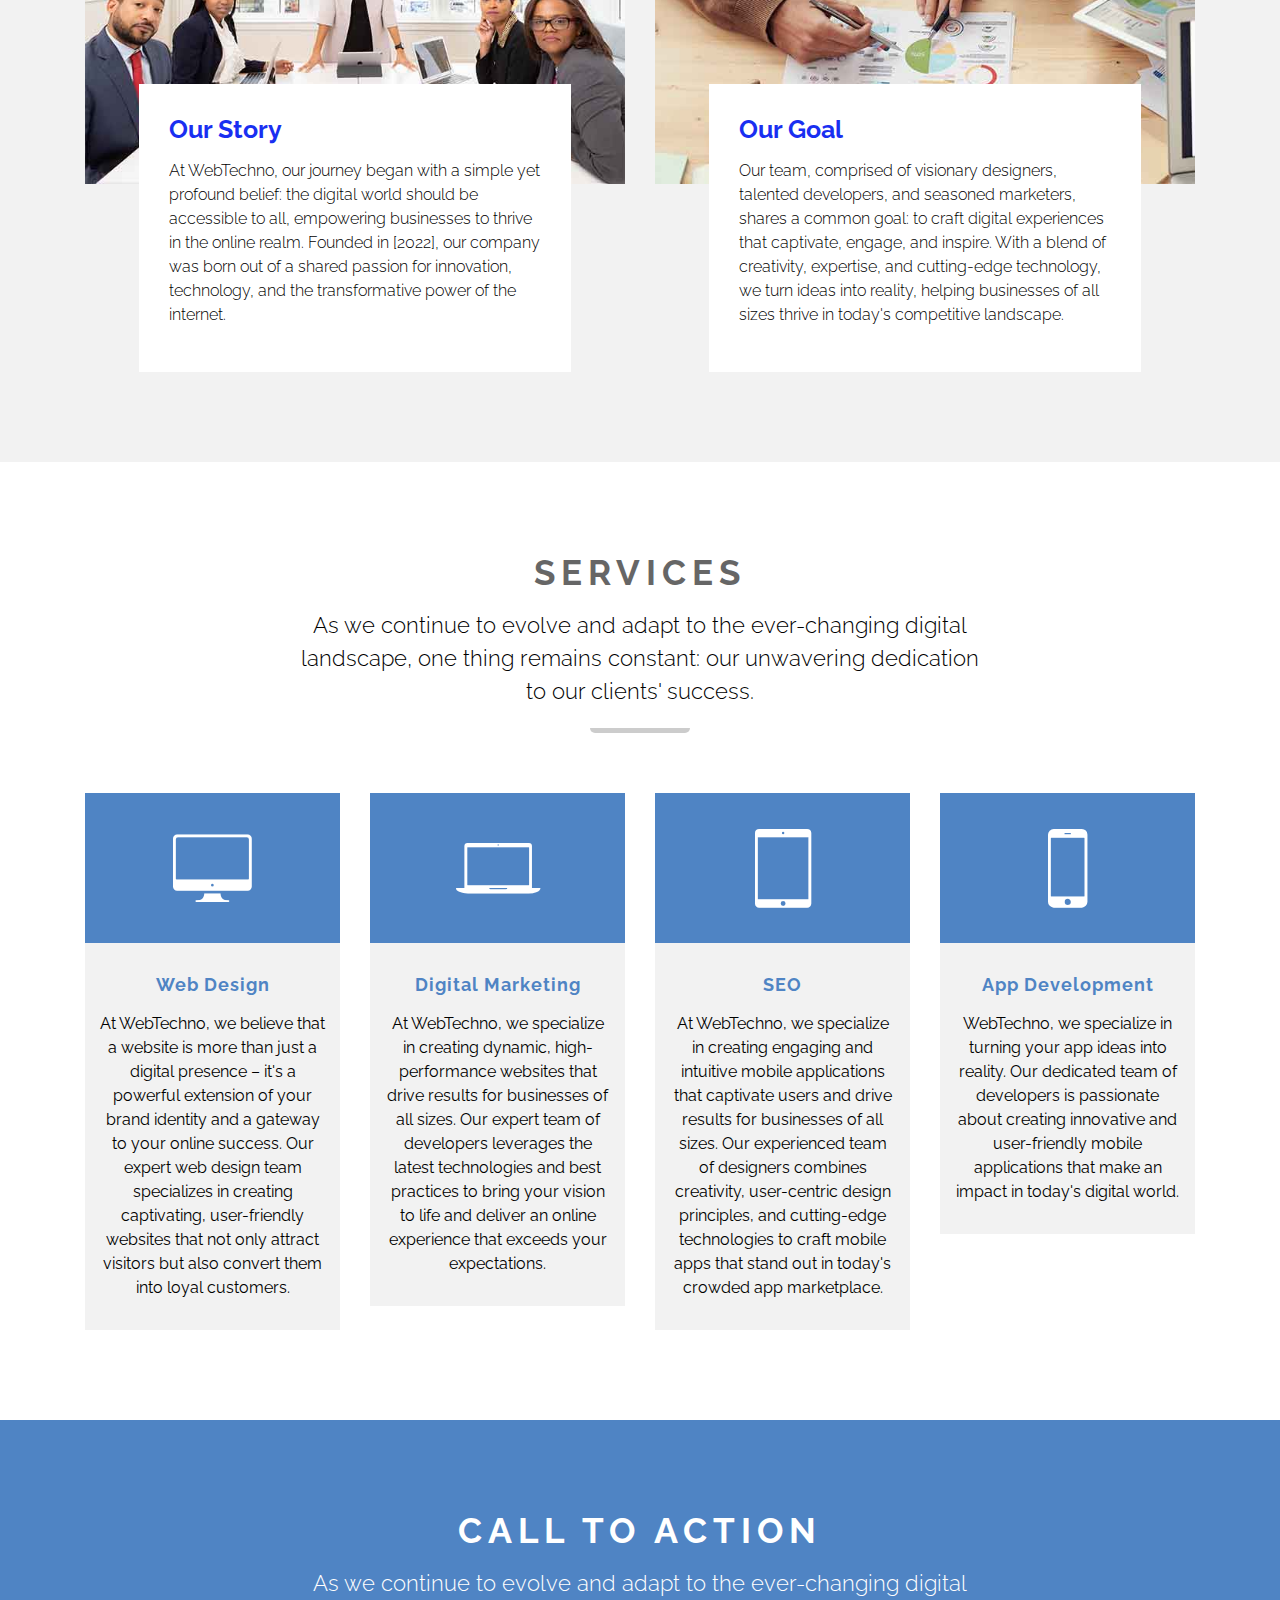
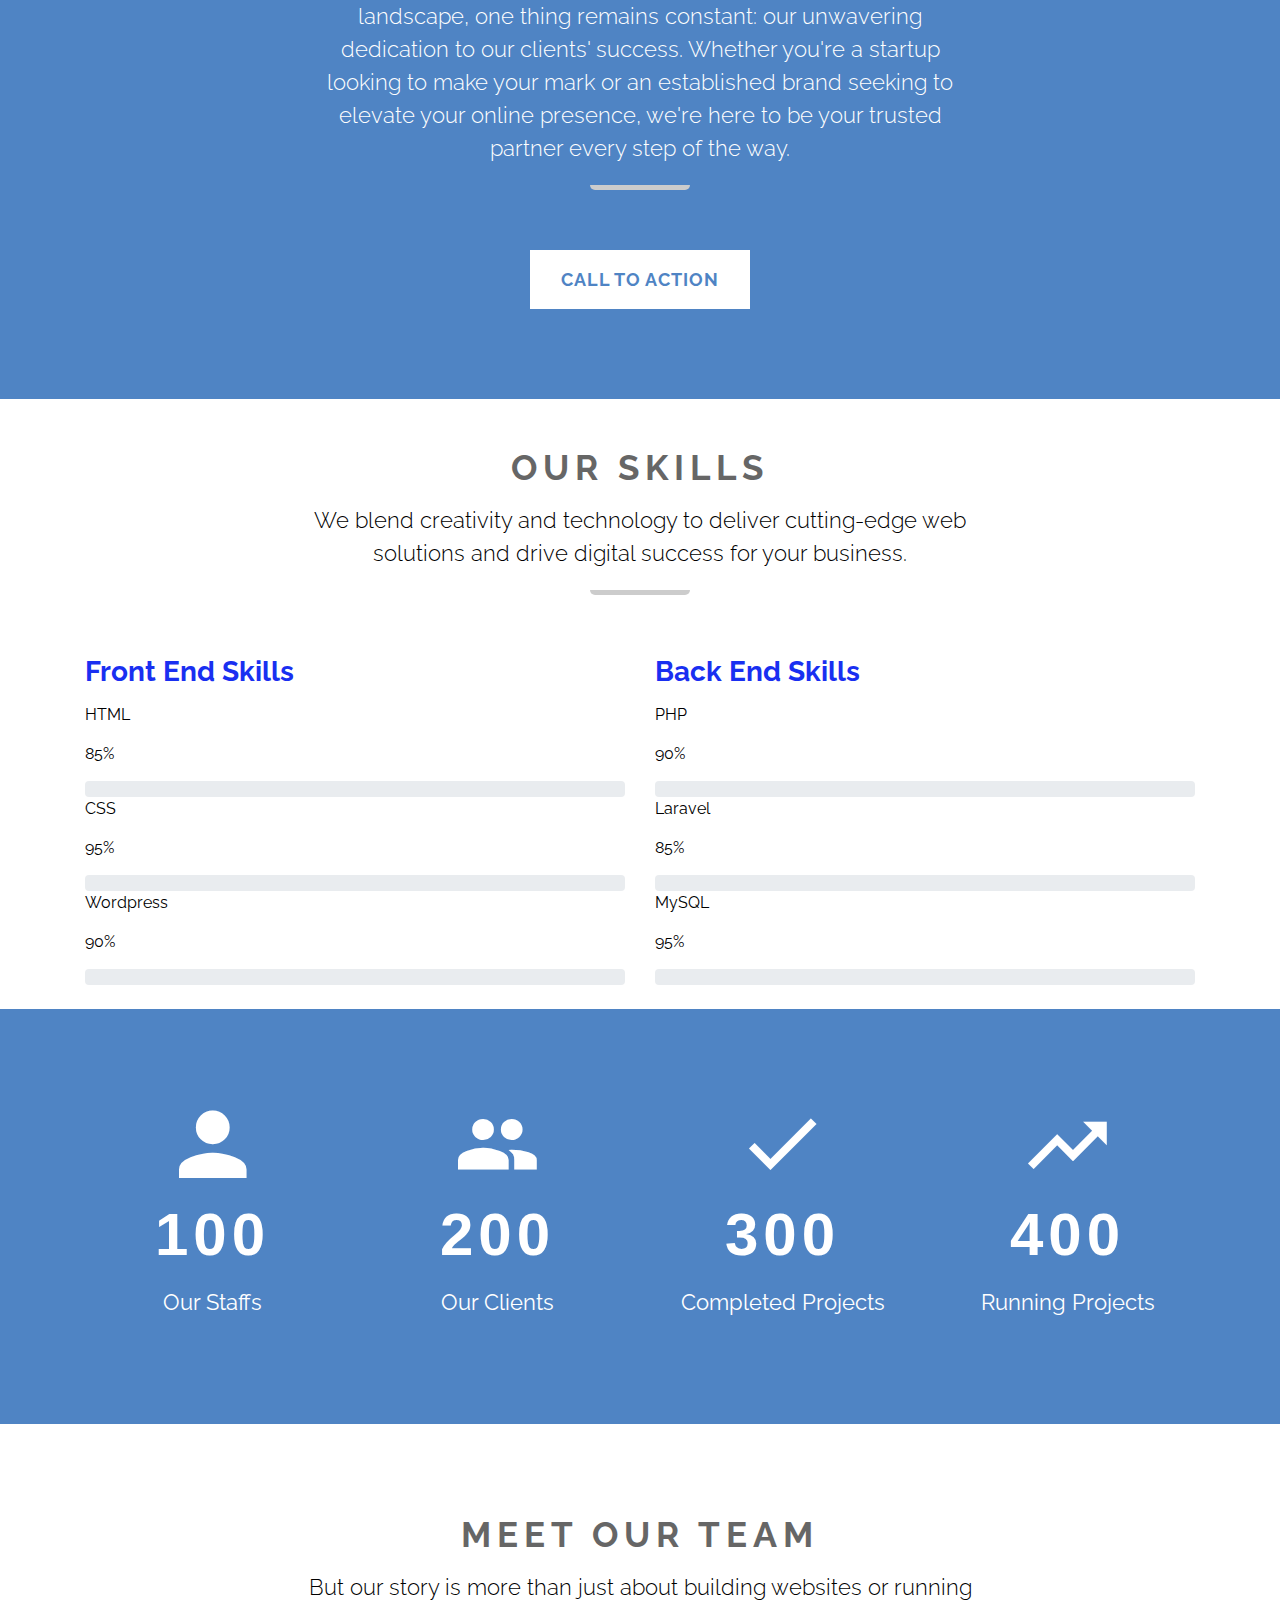
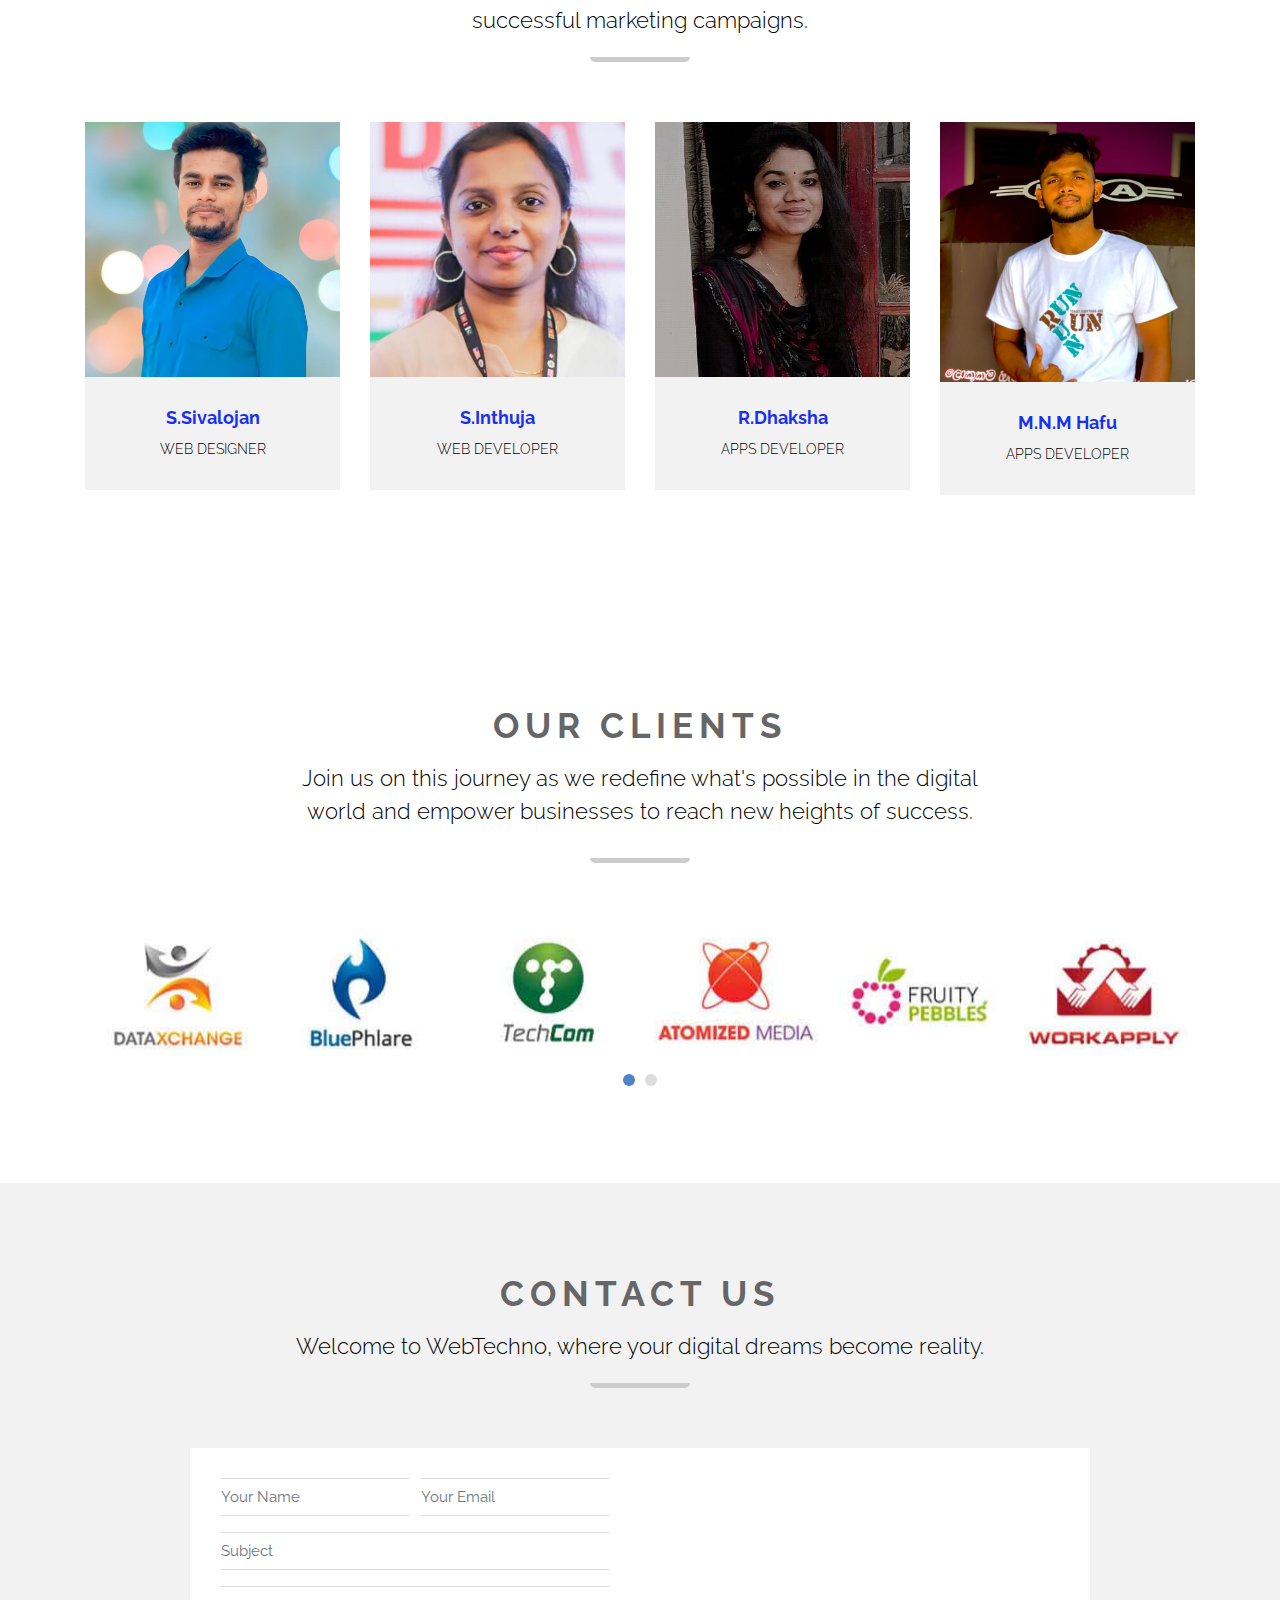
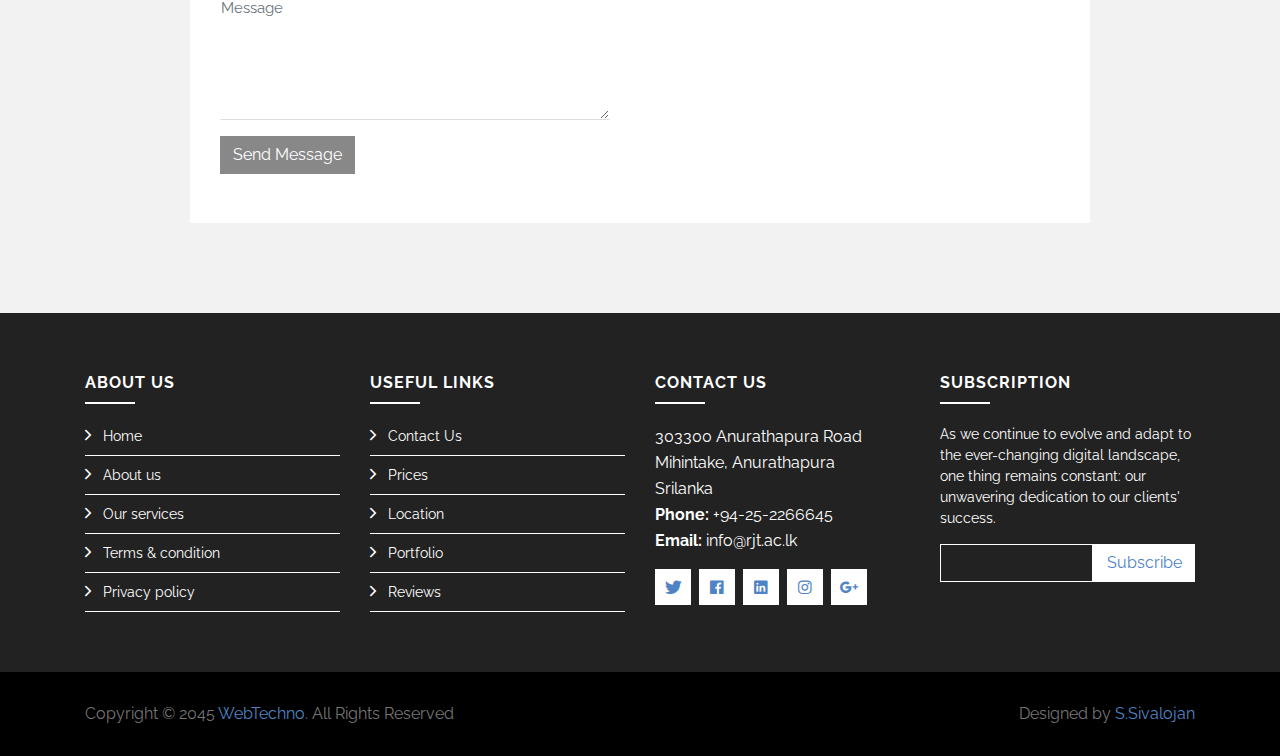
<file: Home.html>
<!DOCTYPE html>
<html lang="en">
    <head>
        <meta charset="utf-8">
        <title> Web Techno Home</title>
        <meta content="width=device-width, initial-scale=1.0" name="viewport">
        <meta content="IT Company Website Template" name="keywords">
        <meta content="IT Company Website Template" name="description">

        <!-- Favicon -->
        <link href="img/favicon1.png" rel="icon">

        <!-- Google Font -->
        <link href="https://fonts.googleapis.com/css?family=Raleway:200,300,400,500,600,700,800,900&display=swap" rel="stylesheet"> 

        <!-- Libraries CSS -->
        <link href="lib/bootstrap/css/bootstrap.min.css" rel="stylesheet">
        <link href="lib/ionicons/css/ionicons.min.css" rel="stylesheet">
        <link href="lib/owlcarousel/assets/owl.carousel.min.css" rel="stylesheet">
        <link href="lib/lightbox/css/lightbox.min.css" rel="stylesheet">

        <!-- Main Stylesheet -->
        <link href="css/style.css" rel="stylesheet">
    </head>

    <body>
        <!-- Nav Start -->
        <div id="nav">
            <div class="container-fluid">
                <nav class="navbar navbar-expand-md bg-dark navbar-dark">
                    <a href="index.html" class="navbar-brand">
                        <img src="img/logo1.png" alt="Logo">
                    </a>
                    <button type="button" class="navbar-toggler" data-toggle="collapse" data-target="#navbarCollapse">
                        <span class="navbar-toggler-icon"></span>
                    </button>

                    <div class="collapse navbar-collapse justify-content-between" id="navbarCollapse">
                        <div class="navbar-nav ml-auto">
                            <a href="index.html" class="nav-item nav-link active">Home</a>
                            <a href="about.html" class="nav-item nav-link">About</a>
                            <a href="service.html" class="nav-item nav-link">Service</a>
                            <a href="portfolio.html" class="nav-item nav-link">Portfolio</a>
                            <a href="pricing.html" class="nav-item nav-link">Pricing</a>
    
                            </div>
                            <a href="contact.html" class="nav-item nav-link">Contact</a>
                        </div>
                    </div>
                </nav>
            </div>
        </div>
        <!-- Nav End -->

        <!-- Header Start-->
        <div class="header">
            <div id="header-slider" class="carousel slide" data-ride="carousel">


                <div class="carousel-inner">
                    <div class="carousel-item active">
                        <div class="row align-items-center">
                            <div class="col-md-6">
                                <div class="carousel-content">
                                    <h2>Welcome to web world</h2>
                                    <p>Welcome to WebTechno, where we turn your digital dreams into reality.</p>
                                   
                                </div>
                            </div>
                            <div class="col-md-6">
                                <div class="carousel-img">
                                    <img src="img/slider-1.png" alt="Image">
                                </div>
                            </div>
                        </div>   
                    </div>
                    <div class="carousel-item">
                        <div class="row align-items-center">
                            <div class="col-md-6">
                                <div class="carousel-content">
                                    <h2>Marketing is Digital Marketing</h2>
                                    <p>We blend creativity and technology to deliver cutting-edge web solutions and drive digital success for your business.</p>
                                    
                                </div>
                            </div>
                            <div class="col-md-6">
                                <div class="carousel-img">
                                    <img src="img/slider-2.png" alt="Image">
                                </div>
                            </div>
                        </div>   
                    </div>
                    <div class="carousel-item">
                        <div class="row align-items-center">
                            <div class="col-md-6">
                                <div class="carousel-content">
                                    <h2>Get Started Today</h2>
                                    <p>Our journey began with a passion for innovation and a mission to empower businesses with powerful online presence.</p>
                                    
                                </div>
                            </div>
                            <div class="col-md-6">
                                <div class="carousel-img">
                                    <img src="img/slider-3.png" alt="Images">
                                </div>
                            </div>
                        </div>   
                    </div>
                </div>

               
            </div>
        </div>
        <!-- Header End-->

        <!-- About Start-->
        <div class="about">
            <div class="container">
                <div class="section-header">
                    <h2>About Us</h2>
                    <p>
                        Our journey began with a passion for innovation and a mission to empower businesses with powerful online presence.
                    </p>
                </div>
                
                <div class="row align-items-center">
                    <div class="col-md-12">
                        <div class="about-img">
                            <img src="img/about1.png" alt="" class="img-fluid">
                        </div>
                        <div class="about-content">
                            <h2>Welcome to Our Site</h2>
                            <p>
                                Whether you’re a marketing leader seeking practical strategies or a performance marketer looking to enhance your company’s digital presence, this web will equip you with insights needed to break through barriers and achieve success in digital acquisition.


                            </p>
                            
                        </div>
                    </div>
                </div>

                <div class="row">
                    <div class="col-md-6">
                        <div class="about-img">
                            <img src="img/about-story.jpg" alt="" class="img-fluid">
                        </div>
                        <div class="about-content">
                            <h2>Our Story</h2>
                            <p>
                                At WebTechno, our journey began with a simple yet profound belief: the digital world should be accessible to all, empowering businesses to thrive in the online realm. Founded in [2022], our company was born out of a shared passion for innovation, technology, and the transformative power of the internet.
                            </p>
                            
                        </div>
                    </div>
                    <div class="col-md-6">
                        <div class="about-img">
                            <img src="img/about-goal.jpg" alt="" class="img-fluid">
                        </div>
                        <div class="about-content">
                            <h2>Our Goal</h2>
                            <p>
                                Our team, comprised of visionary designers, talented developers, and seasoned marketers, shares a common goal: to craft digital experiences that captivate, engage, and inspire. With a blend of creativity, expertise, and cutting-edge technology, we turn ideas into reality, helping businesses of all sizes thrive in today's competitive landscape.
                            </p>
                            
                        </div>
                    </div>
                </div>
            </div>
        </div>
        <!-- About End -->

        <!-- Service Start -->
        <div class="service">
            <div class="container">
                <div class="section-header">
                    <h2>Services</h2>
                    <p>
                        As we continue to evolve and adapt to the ever-changing digital landscape, one thing remains constant: our unwavering dedication to our clients' success.
                    </p>
                </div>
                <div class="row">
                    <div class="col-sm-6 col-md-4 col-lg-3">
                        <div class="service-item">
                            <div class="service-icon">
                                <i class="ion-ios-desktop"></i>
                            </div>
                            <div class="service-detail">
                                <h4><a href="">Web Design</a></h4>
                                <p>At WebTechno, we believe that a website is more than just a digital presence – it's a powerful extension of your brand identity and a gateway to your online success. Our expert web design team specializes in creating captivating, user-friendly websites that not only attract visitors but also convert them into loyal customers.</p>
                            </div>
                        </div>
                    </div>
                    <div class="col-sm-6 col-md-4 col-lg-3">
                        <div class="service-item">
                            <div class="service-icon">
                                <i class="ion-ios-laptop"></i>
                            </div>
                            <div class="service-detail">
                                <h4><a href="">Digital Marketing</a></h4>
                                <p>At WebTechno, we specialize in creating dynamic, high-performance websites that drive results for businesses of all sizes. Our expert team of developers leverages the latest technologies and best practices to bring your vision to life and deliver an online experience that exceeds your expectations.</p>
                            </div>
                        </div>
                    </div>
                    <div class="col-sm-6 col-md-4 col-lg-3">
                        <div class="service-item">
                            <div class="service-icon">
                                <i class="ion-ios-tablet-portrait"></i>
                            </div>
                            <div class="service-detail">
                                <h4><a href="">SEO</a></h4>
                                <p>At WebTechno, we specialize in creating engaging and intuitive mobile applications that captivate users and drive results for businesses of all sizes. Our experienced team of designers combines creativity, user-centric design principles, and cutting-edge technologies to craft mobile apps that stand out in today's crowded app marketplace.</p>
                            </div>
                        </div>
                    </div>
                    <div class="col-sm-6 col-md-4 col-lg-3">
                        <div class="service-item">
                            <div class="service-icon">
                                <i class="ion-ios-phone-portrait"></i>
                            </div>
                            <div class="service-detail">
                                <h4><a href="">App Development</a></h4>
                                <p>WebTechno, we specialize in turning your app ideas into reality. Our dedicated team of developers is passionate about creating innovative and user-friendly mobile applications that make an impact in today's digital world.</p>
                            </div>
                        </div>
                    </div>
                </div>
            </div>
        </div>
        <!-- Service End -->
      

        <!-- Call To Action Start -->
        
        <div class="call-to-action">
            <div class="container text-center">
                <div class="section-header">
                    <h2>Call to Action</h2>
                    <p>
                        As we continue to evolve and adapt to the ever-changing digital landscape, one thing remains constant: our unwavering dedication to our clients' success. Whether you're a startup looking to make your mark or an established brand seeking to elevate your online presence, we're here to be your trusted partner every step of the way.
                    </p>
                </div>
                <a class="btn" href="#">Call To Action</a>
            </div>
        </div>
        <!-- Call To Action End -->


        <!-- Skills Start-->
        <br>
        <br>
        <div class="skills">
            <div class="container">
                <div class="section-header">
                    <h2>Our Skills</h2>
                    <p>
                        We blend creativity and technology to deliver cutting-edge web solutions and drive digital success for your business.
                    </p>
                </div>

                <div class="row">
                    <div class="col-md-6">
                        <div class="skill-item">
                            <h3>Front End Skills</h3>
                            <div class="skill-name">
                                <p>HTML</p><p>85%</p>
                            </div>
                            <div class="progress">
                                <div class="progress-bar" role="progressbar" aria-valuenow="85" aria-valuemin="0" aria-valuemax="100"></div>
                            </div>
                            
                            <div class="skill-name">
                                <p>CSS</p><p>95%</p>
                            </div>
                            <div class="progress">
                                <div class="progress-bar" role="progressbar" aria-valuenow="95" aria-valuemin="0" aria-valuemax="100"></div>
                            </div>
                            
                            <div class="skill-name">
                                <p>Wordpress</p><p>90%</p>
                            </div>
                            <div class="progress">
                                <div class="progress-bar" role="progressbar" aria-valuenow="80" aria-valuemin="0" aria-valuemax="100"></div>
                            </div>
                        </div>
                    </div>
                    <div class="col-md-6">
                        <div class="skill-item">
                            <h3>Back End Skills</h3>
                            <div class="skill-name">
                                <p>PHP</p><p>90%</p>
                            </div>
                            <div class="progress">
                                <div class="progress-bar" role="progressbar" aria-valuenow="90" aria-valuemin="0" aria-valuemax="100"></div>
                            </div>
                            
                            <div class="skill-name">
                                <p>Laravel</p><p>85%</p>
                            </div>
                            <div class="progress">
                                <div class="progress-bar" role="progressbar" aria-valuenow="85" aria-valuemin="0" aria-valuemax="100"></div>
                            </div>
                            
                            <div class="skill-name">
                                <p>MySQL</p><p>95%</p>
                            </div>
                            <div class="progress">
                                <div class="progress-bar" role="progressbar" aria-valuenow="95" aria-valuemin="0" aria-valuemax="100"></div>
                            </div>
                        </div>
                    </div>
                </div>
            </div>
        </div>
        <!-- Skills End-->
        
        
        <!-- Counters Start-->
        <br>
        <div class="counters">
            <div class="container">
                <div class="row">
                    <div class="col-lg-3 col-6 text-center">
                        <i class="ion-md-person"></i>
                        <h2 data-toggle="counter-up">100</h2>
                        <p>Our Staffs</p>
                    </div>

                    <div class="col-lg-3 col-6 text-center">
                        <i class="ion-md-people"></i>
                        <h2 data-toggle="counter-up">200</h2>
                        <p>Our Clients</p>
                    </div>

                    <div class="col-lg-3 col-6 text-center">
                        <i class="ion-md-checkmark"></i>
                        <h2 data-toggle="counter-up">300</h2>
                        <p>Completed Projects</p>
                    </div>

                    <div class="col-lg-3 col-6 text-center">
                        <i class="ion-md-trending-up"></i>
                        <h2 data-toggle="counter-up">400</h2>
                        <p>Running Projects</p>
                    </div>
                </div>
            </div>
        </div>
        <!-- Counters End-->

        <!-- Team Start -->
        <div class="team">
            <div class="container">
                <div class="section-header">
                    <h2>Meet our team</h2>
                    <p>
                        But our story is more than just about building websites or running successful marketing campaigns.
                    </p>
                </div>

                <div class="row">
                    <div class="col-lg-3 col-sm-6 team-item">
                        <div class="team-img">
                            <img src="img/Team1.jpg" class="img-fluid" alt="Team Member">
                            <div class="team-social">
                                <a href="#"><i class="ion-logo-twitter"></i></a>
                                <a href="#"><i class="ion-logo-facebook"></i></a>
                                <a href="#"><i class="ion-logo-linkedin"></i></a>
                                <a href="#"><i class="ion-logo-instagram"></i></a>
                            </div>
                        </div>
                        <div class="team-info">
                            <h3>S.Sivalojan</h3>
                            <p>Web Designer</p>
                        </div>
                    </div>
                    
                    <div class="col-lg-3 col-sm-6 team-item">
                        <div class="team-img">
                            <img src="img/Team2.jpg" class="img-fluid" alt="Team Member">
                            <div class="team-social">
                                <a href="#"><i class="ion-logo-twitter"></i></a>
                                <a href="#"><i class="ion-logo-facebook"></i></a>
                                <a href="#"><i class="ion-logo-linkedin"></i></a>
                                <a href="#"><i class="ion-logo-instagram"></i></a>
                            </div>
                        </div>
                        <div class="team-info">
                            <h3>S.Inthuja</h3>
                            <p>Web Developer</p>
                        </div>
                    </div>
                    
                    <div class="col-lg-3 col-sm-6 team-item">
                        <div class="team-img">
                            <img src="img/Team3.jpg" class="img-fluid" alt="Team Member">
                            <div class="team-social">
                                <a href="#"><i class="ion-logo-twitter"></i></a>
                                <a href="#"><i class="ion-logo-facebook"></i></a>
                                <a href="#"><i class="ion-logo-linkedin"></i></a>
                                <a href="#"><i class="ion-logo-instagram"></i></a>
                            </div>
                        </div>
                        <div class="team-info">
                            <h3>R.Dhaksha</h3>
                            <p>Apps Developer</p>
                        </div>
                    </div>
                    
                    <div class="col-lg-3 col-sm-6 team-item">
                        <div class="team-img">
                            <img src="img/Team4.jpeg" class="img-fluid" alt="Team Member">
                            <div class="team-social">
                                <a href="#"><i class="ion-logo-twitter"></i></a>
                                <a href="#"><i class="ion-logo-facebook"></i></a>
                                <a href="#"><i class="ion-logo-linkedin"></i></a>
                                <a href="#"><i class="ion-logo-instagram"></i></a>
                            </div>
                        </div>
                        <div class="team-info">
                            <h3>M.N.M Hafu</h3>
                            <p>Apps Developer</p>
                        </div>
                    </div>
                </div>
            </div>
        </div>
        <!-- Team End -->
        
        <!-- Clients Start -->
        <div class="clients">
            <div class="container">
                <div class="section-header">
                    <h2>Our Clients</h2>
                    <p>
                        Join us on this journey as we redefine what's possible in the digital world and empower businesses to reach new heights of success. 
                    </p>
                </div>

                <div class="owl-carousel clients-carousel">
                    <img src="img/client-1.jpg" alt="Client Logo">
                    <img src="img/client-2.jpg" alt="Client Logo">
                    <img src="img/client-3.jpg" alt="Client Logo">
                    <img src="img/client-4.jpg" alt="Client Logo">
                    <img src="img/client-5.jpg" alt="Client Logo">
                    <img src="img/client-6.jpg" alt="Client Logo">
                    <img src="img/client-7.jpg" alt="Client Logo">
                    <img src="img/client-8.jpg" alt="Client Logo">
                </div>

            </div>
        </div>
        <!-- Clients End -->

        <!-- Contact Start -->
        <div class="contact">
            <div class="container">
                <div class="section-header">
                    <h2>Contact Us</h2>
                    <p>
                        Welcome to WebTechno, where your digital dreams become reality.
                    </p>
                </div>

                <div class="row">
                    <div class="col-md-6">
                        <div class="form">
                            <form class="contactForm">
                                <div class="form-row">
                                    <div class="form-group col-sm-6">
                                        <input type="text" class="form-control" placeholder="Your Name" />
                                    </div>
                                    <div class="form-group col-sm-6">
                                        <input type="email" class="form-control" placeholder="Your Email" />
                                    </div>
                                </div>
                                <div class="form-group">
                                    <input type="text" class="form-control" placeholder="Subject" />
                                </div>
                                <div class="form-group">
                                    <textarea class="form-control" rows="5" placeholder="Message"></textarea>
                                </div>
                                <div><button class="btn" type="submit">Send Message</button></div>
                            </form>
                        </div>
                    </div>
                    <div class="col-md-6">
                        <div class="map">
                            <iframe src="https://www.google.com/maps/embed?pb=!1m18!1m12!1m3!1d15789.658735907562!2d80.49146558815717!3d8.3608034!2m3!1f0!2f0!3f0!3m2!1i1024!2i768!4f13.1!3m3!1m2!1s0x3afc8a63370239cb%3A0xfde408ba97b0d4d3!2sRajarata%20University%20of%20Sri%20Lanka!5e0!3m2!1sen!2slk!4v1713113619319!5m2!1sen!2slk" width="600" height="450" style="border:0;" allowfullscreen="" loading="lazy" referrerpolicy="no-referrer-when-downgrade"></iframe>
                        </div>
                    </div>
                </div>
            </div>
        </div>
        <!-- Contact End -->

        <!-- Footer Start -->
        <div class="footer">
            <div class="footer-top">
                <div class="container">
                    <div class="row">
                        <div class="col-lg-3 col-md-6 footer-links">
                            <h4>About Us</h4>
                            <ul>
                                <li><i class="ion-ios-arrow-forward"></i> <a href="#">Home</a></li>
                                <li><i class="ion-ios-arrow-forward"></i> <a href="#">About us</a></li>
                                <li><i class="ion-ios-arrow-forward"></i> <a href="#">Our services</a></li>
                                <li><i class="ion-ios-arrow-forward"></i> <a href="#">Terms & condition</a></li>
                                <li><i class="ion-ios-arrow-forward"></i> <a href="#">Privacy policy</a></li>
                            </ul>
                        </div>

                        <div class="col-lg-3 col-md-6 footer-links">
                            <h4>Useful Links</h4>
                            <ul>
                                <li><i class="ion-ios-arrow-forward"></i> <a href="#">Contact Us</a></li>
                                <li><i class="ion-ios-arrow-forward"></i> <a href="#">Prices</a></li>
                                <li><i class="ion-ios-arrow-forward"></i> <a href="#">Location</a></li>
                                <li><i class="ion-ios-arrow-forward"></i> <a href="#">Portfolio</a></li>
                                <li><i class="ion-ios-arrow-forward"></i> <a href="#">Reviews</a></li>
                            </ul>
                        </div>

                        <div class="col-lg-3 col-md-6 footer-contact">
                            <h4>Contact Us</h4>
                            <p>
                                303300 Anurathapura Road<br>
                                Mihintake, Anurathapura<br>
                                Srilanka <br>
                                <strong>Phone:</strong> +94-25-2266645<br>
                                <strong>Email:</strong> info@rjt.ac.lk<br>
                            </p>

                            <div class="social-links">
                                <a href="#"><i class="ion-logo-twitter"></i></a>
                                <a href="#"><i class="ion-logo-facebook"></i></a>
                                <a href="#"><i class="ion-logo-linkedin"></i></a>
                                <a href="#"><i class="ion-logo-instagram"></i></a>
                                <a href="#"><i class="ion-logo-googleplus"></i></a>
                            </div>

                        </div>

                        <div class="col-lg-3 col-md-6 footer-newsletter">
                            <h4>Subscription</h4>
                            <p>As we continue to evolve and adapt to the ever-changing digital landscape, one thing remains constant: our unwavering dedication to our clients' success. </p>
                            <form action="" method="post">
                                <input type="email" name="email"><input type="submit"  value="Subscribe">
                            </form>
                        </div>

                    </div>
                </div>
            </div>

            <div class="container">
                <div class="row align-items-center">
                    <div class="col-md-6 copyright">
                        Copyright &copy; 2045 <a href="">WebTechno</a>. All Rights Reserved
                    </div>
                    <div class="col-md-6 credit">
						<!--/*** This template is free as long as you keep the footer author’s credit link/attribution link/backlink. If you'd like to use the template without the footer author’s credit link/attribution link/backlink, you can purchase the Credit Removal License from "https://htmlcodex.com/credit-removal". Thank you for your support. ***/-->
                        Designed by <a href="https://htmlcodex.com">S.Sivalojan</a>
                    </div>
                </div>
            </div>
        </div>
        <!-- Footer End -->

        <a href="#" class="back-to-top"><i class="ion-ios-arrow-up"></i></a>

        <!-- Libraries JS -->
        <script src="lib/jquery/jquery.min.js"></script>
        <script src="lib/jquery/jquery-migrate.min.js"></script>
        <script src="lib/bootstrap/js/bootstrap.bundle.min.js"></script>
        <script src="lib/easing/easing.min.js"></script>
        <script src="lib/waypoints/waypoints.min.js"></script>
        <script src="lib/counterup/counterup.min.js"></script>
        <script src="lib/owlcarousel/owl.carousel.min.js"></script>
        <script src="lib/lightbox/js/lightbox.min.js"></script>

        <!-- Main Javascript -->
        <script src="js/main.js"></script>

    </body>
</html>
</file>
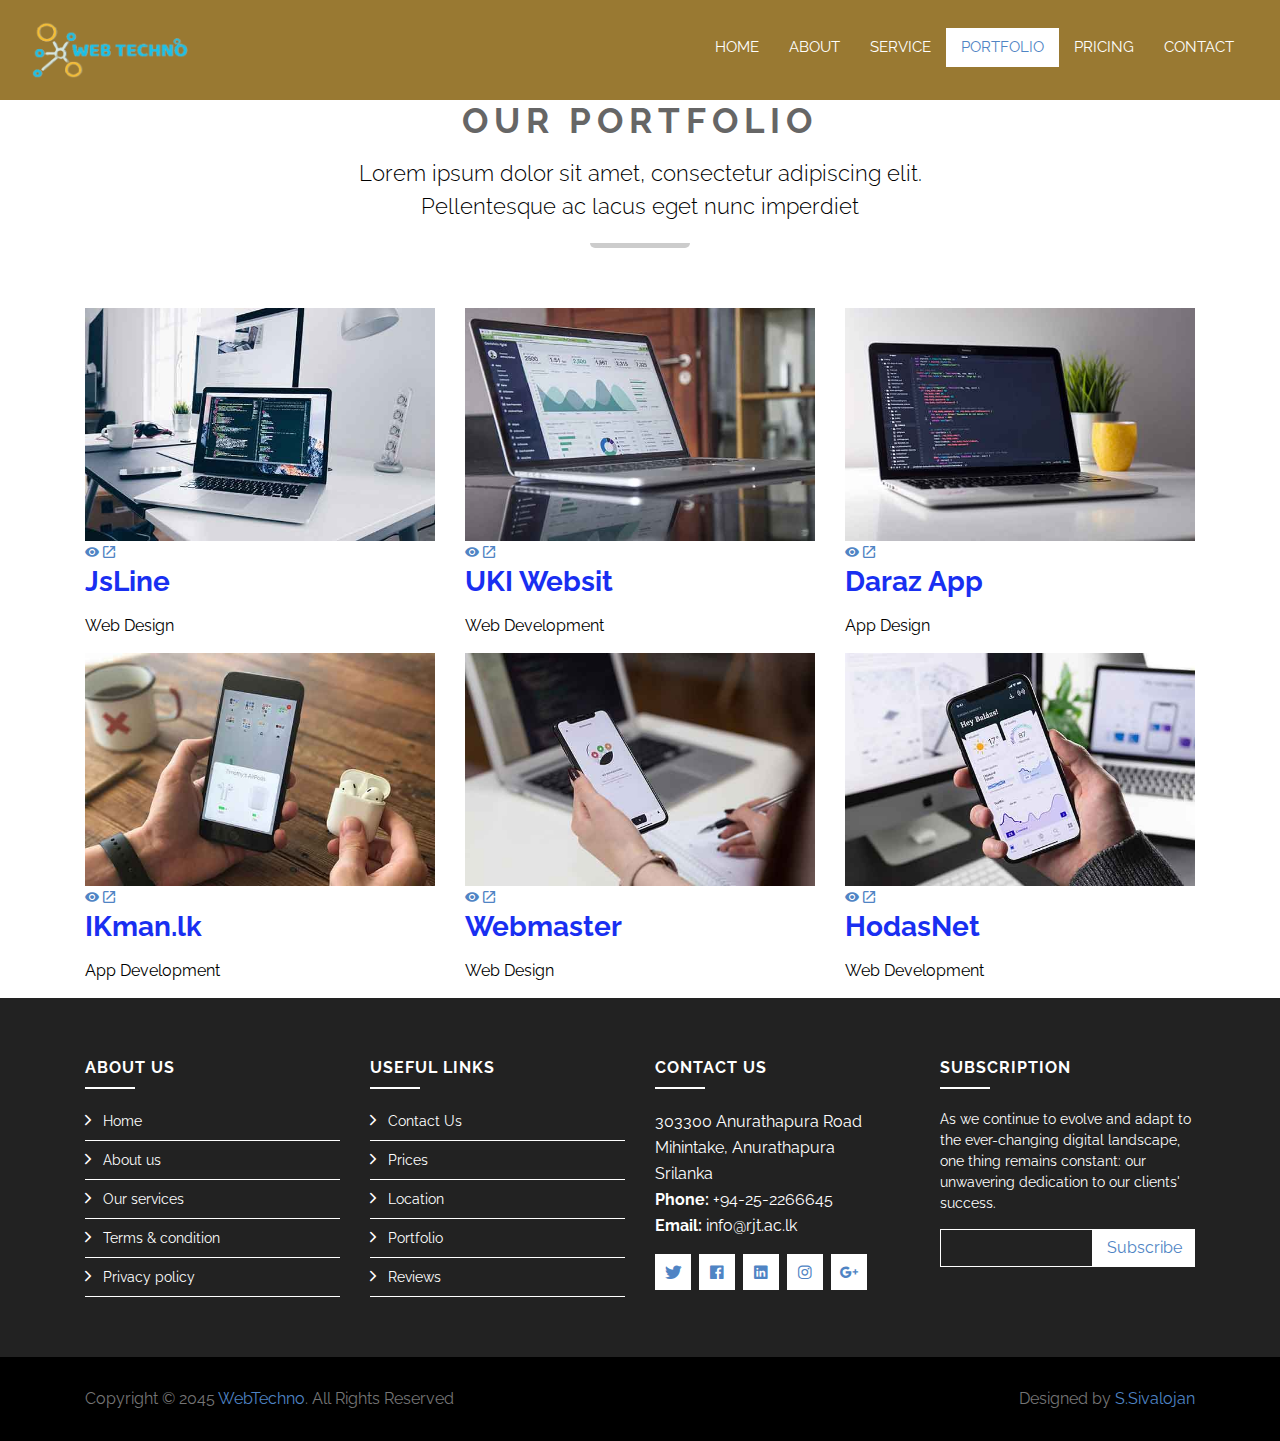
<file: portfolio.html>
<!DOCTYPE html>
<html lang="en">
    <head>
        <meta charset="utf-8">
        <title>Portfolio</title>
        <meta content="width=device-width, initial-scale=1.0" name="viewport">
        <meta content="IT Company Website Template" name="keywords">
        <meta content="IT Company Website Template" name="description">

        <!-- Favicon -->
        <link href="img/favicon1.png" rel="icon">

        <!-- Google Font -->
        <link href="https://fonts.googleapis.com/css?family=Raleway:200,300,400,500,600,700,800,900&display=swap" rel="stylesheet"> 

        <!-- Libraries CSS -->
        <link href="lib/bootstrap/css/bootstrap.min.css" rel="stylesheet">
        <link href="lib/ionicons/css/ionicons.min.css" rel="stylesheet">
        <link href="lib/owlcarousel/assets/owl.carousel.min.css" rel="stylesheet">
        <link href="lib/lightbox/css/lightbox.min.css" rel="stylesheet">

        <!-- Main Stylesheet -->
        <link href="css/style.css" rel="stylesheet">
    </head>

    <body>
        <!-- Nav Start -->
        <div id="nav">
            <div class="container-fluid">
                <nav class="navbar navbar-expand-md bg-dark navbar-dark">
                    <a href="index.html" class="navbar-brand">
                        <img src="img/logo1.png" alt="Logo">
                    </a>
                    <button type="button" class="navbar-toggler" data-toggle="collapse" data-target="#navbarCollapse">
                        <span class="navbar-toggler-icon"></span>
                    </button>

                    <div class="collapse navbar-collapse justify-content-between" id="navbarCollapse">
                        <div class="navbar-nav ml-auto">
                            <a href="index.html" class="nav-item nav-link">Home</a>
                            <a href="about.html" class="nav-item nav-link">About</a>
                            <a href="service.html" class="nav-item nav-link">Service</a>
                            <a href="portfolio.html" class="nav-item nav-link active">Portfolio</a>
                            <a href="pricing.html" class="nav-item nav-link">Pricing</a>

                            <a href="contact.html" class="nav-item nav-link">Contact</a>
                        </div>
                    </div>
                </nav>
            </div>
        </div>
        <!-- Nav End -->
        
        <!-- Portfolio Start -->
        <div class="portfolio mt-100">
            <div class="container">
                <div class="section-header">
                    <h2>Our Portfolio</h2>
                    <p>
                        Lorem ipsum dolor sit amet, consectetur adipiscing elit. Pellentesque ac lacus eget nunc imperdiet 
                    </p>
                </div>

                <div class="row portfolio-container">
                    <div class="col-lg-4 col-md-6 portfolio-item">
                        <div class="portfolio-img">
                            <img src="img/portfolio-1.jpg" class="img-fluid" alt="Portfolio">
                            <a href="img/portfolio-1.jpg" data-lightbox="portfolio" data-title="Lorem ipsum dolor" class="link-preview" title="Preview"><i class="ion-md-eye"></i></a>
                            <a href="" class="link-details" title="More Details"><i class="ion-md-open"></i></a>
                        </div>

                        <div class="portfolio-info">
                            <h3>JsLine</h3>
                            <p>Web Design</p>
                        </div>
                    </div>

                    <div class="col-lg-4 col-md-6 portfolio-item">
                        <div class="portfolio-img">
                            <img src="img/portfolio-2.jpg" class="img-fluid" alt="Portfolio">
                            <a href="img/portfolio-2.jpg" class="link-preview" data-lightbox="portfolio" data-title="Nulla ullamcorper pharetra" title="Preview"><i class="ion-md-eye"></i></a>
                            <a href="" class="link-details" title="More Details"><i class="ion-md-open"></i></a>
                        </div>

                        <div class="portfolio-info">
                            <h3>UKI Websit</h3>
                            <p>Web Development</p>
                        </div>
                    </div>

                    <div class="col-lg-4 col-md-6 portfolio-item">
                        <div class="portfolio-img">
                            <img src="img/portfolio-3.jpg" class="img-fluid" alt="Portfolio">
                            <a href="img/portfolio-3.jpg" class="link-preview" data-lightbox="portfolio" data-title="Phasellus eget dictum" title="Preview"><i class="ion-md-eye"></i></a>
                            <a href="" class="link-details" title="More Details"><i class="ion-md-open"></i></a>
                        </div>

                        <div class="portfolio-info">
                            <h3>Daraz App</h3>
                            <p>App Design</p>
                        </div>
                    </div>

                    <div class="col-lg-4 col-md-6 portfolio-item">
                        <div class="portfolio-img">
                            <img src="img/portfolio-4.jpg" class="img-fluid" alt="Portfolio">
                            <a href="img/portfolio-4.jpg" data-lightbox="portfolio" data-title="Lorem ipsum dolor" class="link-preview" title="Preview"><i class="ion-md-eye"></i></a>
                            <a href="" class="link-details" title="More Details"><i class="ion-md-open"></i></a>
                        </div>

                        <div class="portfolio-info">
                            <h3>IKman.lk</h3>
                            <p>App Development</p>
                        </div>
                    </div>

                    <div class="col-lg-4 col-md-6 portfolio-item">
                        <div class="portfolio-img">
                            <img src="img/portfolio-5.jpg" class="img-fluid" alt="Portfolio">
                            <a href="img/portfolio-5.jpg" class="link-preview" data-lightbox="portfolio" data-title="Nulla ullamcorper pharetra" title="Preview"><i class="ion-md-eye"></i></a>
                            <a href="" class="link-details" title="More Details"><i class="ion-md-open"></i></a>
                        </div>

                        <div class="portfolio-info">
                            <h3>Webmaster </h3>
                            <p>Web Design</p>
                        </div>
                    </div>

                    <div class="col-lg-4 col-md-6 portfolio-item">
                        <div class="portfolio-img">
                            <img src="img/portfolio-6.jpg" class="img-fluid" alt="Portfolio">
                            <a href="img/portfolio-6.jpg" class="link-preview" data-lightbox="portfolio" data-title="Phasellus eget dictum" title="Preview"><i class="ion-md-eye"></i></a>
                            <a href="" class="link-details" title="More Details"><i class="ion-md-open"></i></a>
                        </div>

                        <div class="portfolio-info">
                            <h3>HodasNet</h3>
                            <p>Web Development</p>
                        </div>
                    </div>
                </div>
            </div>
        </div>
        <!-- Portfolio End -->

        <!-- Footer Start -->
        <div class="footer">
            <div class="footer-top">
                <div class="container">
                    <div class="row">
                        <div class="col-lg-3 col-md-6 footer-links">
                            <h4>About Us</h4>
                            <ul>
                                <li><i class="ion-ios-arrow-forward"></i> <a href="#">Home</a></li>
                                <li><i class="ion-ios-arrow-forward"></i> <a href="#">About us</a></li>
                                <li><i class="ion-ios-arrow-forward"></i> <a href="#">Our services</a></li>
                                <li><i class="ion-ios-arrow-forward"></i> <a href="#">Terms & condition</a></li>
                                <li><i class="ion-ios-arrow-forward"></i> <a href="#">Privacy policy</a></li>
                            </ul>
                        </div>

                        <div class="col-lg-3 col-md-6 footer-links">
                            <h4>Useful Links</h4>
                            <ul>
                                <li><i class="ion-ios-arrow-forward"></i> <a href="#">Contact Us</a></li>
                                <li><i class="ion-ios-arrow-forward"></i> <a href="#">Prices</a></li>
                                <li><i class="ion-ios-arrow-forward"></i> <a href="#">Location</a></li>
                                <li><i class="ion-ios-arrow-forward"></i> <a href="#">Portfolio</a></li>
                                <li><i class="ion-ios-arrow-forward"></i> <a href="#">Reviews</a></li>
                            </ul>
                        </div>

                        <div class="col-lg-3 col-md-6 footer-contact">
                            <h4>Contact Us</h4>
                            <p>
                                303300 Anurathapura Road<br>
                                Mihintake, Anurathapura<br>
                                Srilanka <br>
                                <strong>Phone:</strong> +94-25-2266645<br>
                                <strong>Email:</strong> info@rjt.ac.lk<br>
                            </p>

                            <div class="social-links">
                                <a href="#"><i class="ion-logo-twitter"></i></a>
                                <a href="#"><i class="ion-logo-facebook"></i></a>
                                <a href="#"><i class="ion-logo-linkedin"></i></a>
                                <a href="#"><i class="ion-logo-instagram"></i></a>
                                <a href="#"><i class="ion-logo-googleplus"></i></a>
                            </div>

                        </div>

                        <div class="col-lg-3 col-md-6 footer-newsletter">
                            <h4>Subscription</h4>
                            <p>As we continue to evolve and adapt to the ever-changing digital landscape, one thing remains constant: our unwavering dedication to our clients' success. </p>
                            <form action="" method="post">
                                <input type="email" name="email"><input type="submit"  value="Subscribe">
                            </form>
                        </div>

                    </div>
                </div>
            </div>

            <div class="container">
                <div class="row align-items-center">
                    <div class="col-md-6 copyright">
                        Copyright &copy; 2045 <a href="">WebTechno</a>. All Rights Reserved
                    </div>
                    <div class="col-md-6 credit">
						<!--/*** This template is free as long as you keep the footer author’s credit link/attribution link/backlink. If you'd like to use the template without the footer author’s credit link/attribution link/backlink, you can purchase the Credit Removal License from "https://htmlcodex.com/credit-removal". Thank you for your support. ***/-->
                        Designed by <a href="https://htmlcodex.com">S.Sivalojan</a>
                    </div>
                </div>
            </div>
        </div>
        <!-- Footer End -->

        <a href="#" class="back-to-top"><i class="ion-ios-arrow-up"></i></a>

        <!-- Libraries JS -->
        <script src="lib/jquery/jquery.min.js"></script>
        <script src="lib/jquery/jquery-migrate.min.js"></script>
        <script src="lib/bootstrap/js/bootstrap.bundle.min.js"></script>
        <script src="lib/easing/easing.min.js"></script>
        <script src="lib/waypoints/waypoints.min.js"></script>
        <script src="lib/counterup/counterup.min.js"></script>
        <script src="lib/owlcarousel/owl.carousel.min.js"></script>
        <script src="lib/lightbox/js/lightbox.min.js"></script>

        <!-- Main Javascript -->
        <script src="js/main.js"></script>

    </body>
</html>
</file>
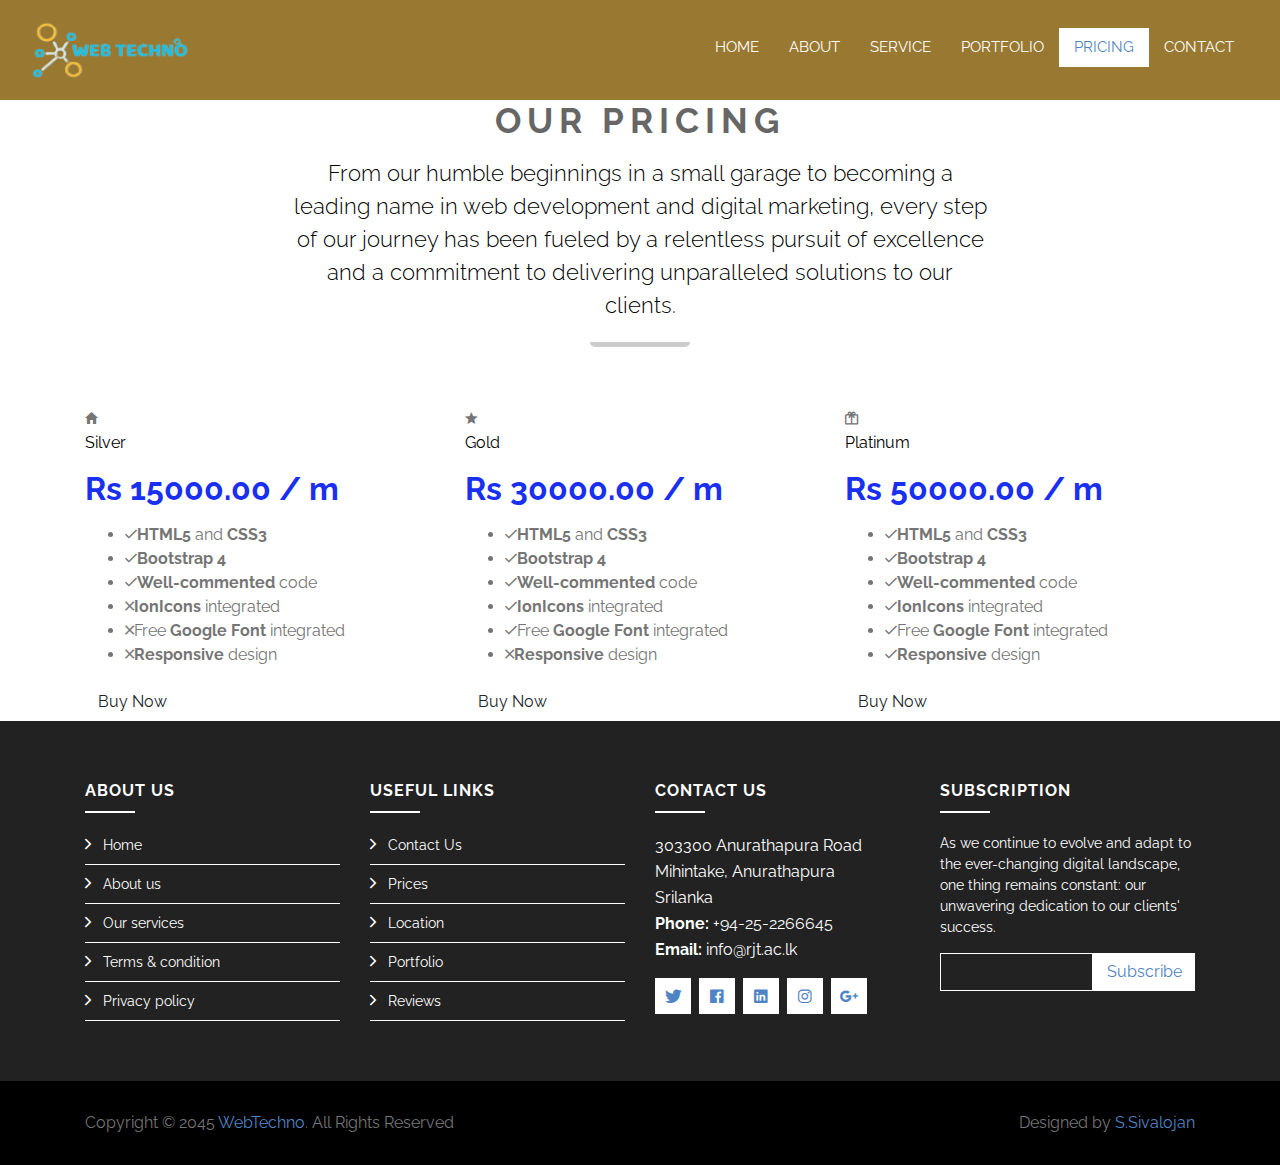
<file: pricing.html>
<!DOCTYPE html>
<html lang="en">
    <head>
        <meta charset="utf-8">
        <title>Pricing</title>
        <meta content="width=device-width, initial-scale=1.0" name="viewport">
        <meta content="IT Company Website Template" name="keywords">
        <meta content="IT Company Website Template" name="description">

        <!-- Favicon -->
        <link href="img/favicon1.png" rel="icon">

        <!-- Google Font -->
        <link href="https://fonts.googleapis.com/css?family=Raleway:200,300,400,500,600,700,800,900&display=swap" rel="stylesheet"> 

        <!-- Libraries CSS -->
        <link href="lib/bootstrap/css/bootstrap.min.css" rel="stylesheet">
        <link href="lib/ionicons/css/ionicons.min.css" rel="stylesheet">
        <link href="lib/owlcarousel/assets/owl.carousel.min.css" rel="stylesheet">
        <link href="lib/lightbox/css/lightbox.min.css" rel="stylesheet">

        <!-- Main Stylesheet -->
        <link href="css/style.css" rel="stylesheet">
    </head>

    <body>
        <!-- Nav Start -->
        <div id="nav">
            <div class="container-fluid">
                <nav class="navbar navbar-expand-md bg-dark navbar-dark">
                    <a href="index.html" class="navbar-brand">
                        <img src="img/logo1.png" alt="Logo">
                    </a>
                    <button type="button" class="navbar-toggler" data-toggle="collapse" data-target="#navbarCollapse">
                        <span class="navbar-toggler-icon"></span>
                    </button>

                    <div class="collapse navbar-collapse justify-content-between" id="navbarCollapse">
                        <div class="navbar-nav ml-auto">
                            <a href="index.html" class="nav-item nav-link">Home</a>
                            <a href="about.html" class="nav-item nav-link">About</a>
                            <a href="service.html" class="nav-item nav-link">Service</a>
                            <a href="portfolio.html" class="nav-item nav-link">Portfolio</a>
                            <a href="pricing.html" class="nav-item nav-link active">Pricing</a>
                            <a href="contact.html" class="nav-item nav-link">Contact</a>
                        </div>
                    </div>
                </nav>
            </div>
        </div>
        <!-- Nav End -->
        
        <!--Pricing start-->
        <div class="pricing mt-100">
            <div class="container">
                <div class="section-header">
                    <h2>Our Pricing</h2>
                    <p>
                        From our humble beginnings in a small garage to becoming a leading name in web development and digital marketing, every step of our journey has been fueled by a relentless pursuit of excellence and a commitment to delivering unparalleled solutions to our clients. 
                    </p>
                </div>
                <div class="row">
                    <div class="col-md-4">
                        <div class="price-content">
                            <div class="price-plan">
                                <i class="ion-md-home"></i>
                                <p class="price-title">Silver</p>
                                <h2 class="price-amount"><span>Rs </span>15000<span>.00</span><span> / m</span></h2>
                            </div>
                            <ul class="price-details">
                                <li><i class="ion-md-checkmark"></i><strong>HTML5</strong> and <strong>CSS3</strong></li>
                                <li><i class="ion-md-checkmark"></i><strong>Bootstrap 4</strong></li>
                                <li><i class="ion-md-checkmark"></i><strong>Well-commented</strong> code</li>
                                <li><i class="ion-md-close"></i><strong>IonIcons</strong> integrated</li>
                                <li><i class="ion-md-close"></i>Free <strong>Google Font</strong> integrated</li>
                                <li><i class="ion-md-close"></i><strong>Responsive</strong> design</li>
                            </ul>
                            <a href="#" class="btn mian-btn price-btn">Buy Now</a>
                        </div>
                    </div>
                    <div class="col-md-4">
                        <div class="price-content features-price">
                            <div class="price-plan">
                                <i class="ion-md-star"></i>
                                <p class="price-title">Gold</p>
                                <h2 class="price-amount"><span>Rs </span>30000<span>.00</span><span> / m</span></h2>
                            </div>
                            <ul class="price-details">
                                <li><i class="ion-md-checkmark"></i><strong>HTML5</strong> and <strong>CSS3</strong></li>
                                <li><i class="ion-md-checkmark"></i><strong>Bootstrap 4</strong></li>
                                <li><i class="ion-md-checkmark"></i><strong>Well-commented</strong> code</li>
                                <li><i class="ion-md-checkmark"></i><strong>IonIcons</strong> integrated</li>
                                <li><i class="ion-md-checkmark"></i>Free <strong>Google Font</strong> integrated</li>
                                <li><i class="ion-md-close"></i><strong>Responsive</strong> design</li>
                            </ul>
                            <a href="#" class="btn mian-btn price-btn features-price-btn">Buy Now</a>
                        </div>
                    </div>
                    <div class="col-md-4">
                        <div class="price-content">
                            <div class="price-plan">
                                <i class="ion-md-gift"></i>
                                <p class="price-title">Platinum</p>
                                <h2 class="price-amount"><span>Rs </span>50000<span>.00</span><span> / m</span></h2>
                            </div>
                            <ul class="price-details">
                                <li><i class="ion-md-checkmark"></i><strong>HTML5</strong> and <strong>CSS3</strong></li>
                                <li><i class="ion-md-checkmark"></i><strong>Bootstrap 4</strong></li>
                                <li><i class="ion-md-checkmark"></i><strong>Well-commented</strong> code</li>
                                <li><i class="ion-md-checkmark"></i><strong>IonIcons</strong> integrated</li>
                                <li><i class="ion-md-checkmark"></i>Free <strong>Google Font</strong> integrated</li>
                                <li><i class="ion-md-checkmark"></i><strong>Responsive</strong> design</li>
                            </ul>
                            <a href="#" class="btn mian-btn price-btn">Buy Now</a>
                        </div>
                    </div>
                </div>
            </div>
        </div>
        <!--Pricing End-->

        <!-- Footer Start -->
        <div class="footer">
            <div class="footer-top">
                <div class="container">
                    <div class="row">
                        <div class="col-lg-3 col-md-6 footer-links">
                            <h4>About Us</h4>
                            <ul>
                                <li><i class="ion-ios-arrow-forward"></i> <a href="#">Home</a></li>
                                <li><i class="ion-ios-arrow-forward"></i> <a href="#">About us</a></li>
                                <li><i class="ion-ios-arrow-forward"></i> <a href="#">Our services</a></li>
                                <li><i class="ion-ios-arrow-forward"></i> <a href="#">Terms & condition</a></li>
                                <li><i class="ion-ios-arrow-forward"></i> <a href="#">Privacy policy</a></li>
                            </ul>
                        </div>

                        <div class="col-lg-3 col-md-6 footer-links">
                            <h4>Useful Links</h4>
                            <ul>
                                <li><i class="ion-ios-arrow-forward"></i> <a href="#">Contact Us</a></li>
                                <li><i class="ion-ios-arrow-forward"></i> <a href="#">Prices</a></li>
                                <li><i class="ion-ios-arrow-forward"></i> <a href="#">Location</a></li>
                                <li><i class="ion-ios-arrow-forward"></i> <a href="#">Portfolio</a></li>
                                <li><i class="ion-ios-arrow-forward"></i> <a href="#">Reviews</a></li>
                            </ul>
                        </div>

                        <div class="col-lg-3 col-md-6 footer-contact">
                            <h4>Contact Us</h4>
                            <p>
                                303300 Anurathapura Road<br>
                                Mihintake, Anurathapura<br>
                                Srilanka <br>
                                <strong>Phone:</strong> +94-25-2266645<br>
                                <strong>Email:</strong> info@rjt.ac.lk<br>
                            </p>

                            <div class="social-links">
                                <a href="#"><i class="ion-logo-twitter"></i></a>
                                <a href="#"><i class="ion-logo-facebook"></i></a>
                                <a href="#"><i class="ion-logo-linkedin"></i></a>
                                <a href="#"><i class="ion-logo-instagram"></i></a>
                                <a href="#"><i class="ion-logo-googleplus"></i></a>
                            </div>

                        </div>

                        <div class="col-lg-3 col-md-6 footer-newsletter">
                            <h4>Subscription</h4>
                            <p>As we continue to evolve and adapt to the ever-changing digital landscape, one thing remains constant: our unwavering dedication to our clients' success. </p>
                            <form action="" method="post">
                                <input type="email" name="email"><input type="submit"  value="Subscribe">
                            </form>
                        </div>

                    </div>
                </div>
            </div>

            <div class="container">
                <div class="row align-items-center">
                    <div class="col-md-6 copyright">
                        Copyright &copy; 2045 <a href="">WebTechno</a>. All Rights Reserved
                    </div>
                    <div class="col-md-6 credit">
						<!--/*** This template is free as long as you keep the footer author’s credit link/attribution link/backlink. If you'd like to use the template without the footer author’s credit link/attribution link/backlink, you can purchase the Credit Removal License from "https://htmlcodex.com/credit-removal". Thank you for your support. ***/-->
                        Designed by <a href="https://htmlcodex.com">S.Sivalojan</a>
                    </div>
                </div>
            </div>
        </div>
        <!-- Footer End -->

        <a href="#" class="back-to-top"><i class="ion-ios-arrow-up"></i></a>

        <!-- Libraries JS -->
        <script src="lib/jquery/jquery.min.js"></script>
        <script src="lib/jquery/jquery-migrate.min.js"></script>
        <script src="lib/bootstrap/js/bootstrap.bundle.min.js"></script>
        <script src="lib/easing/easing.min.js"></script>
        <script src="lib/waypoints/waypoints.min.js"></script>
        <script src="lib/counterup/counterup.min.js"></script>
        <script src="lib/owlcarousel/owl.carousel.min.js"></script>
        <script src="lib/lightbox/js/lightbox.min.js"></script>

        <!-- Main Javascript -->
        <script src="js/main.js"></script>

    </body>
</html>
</file>
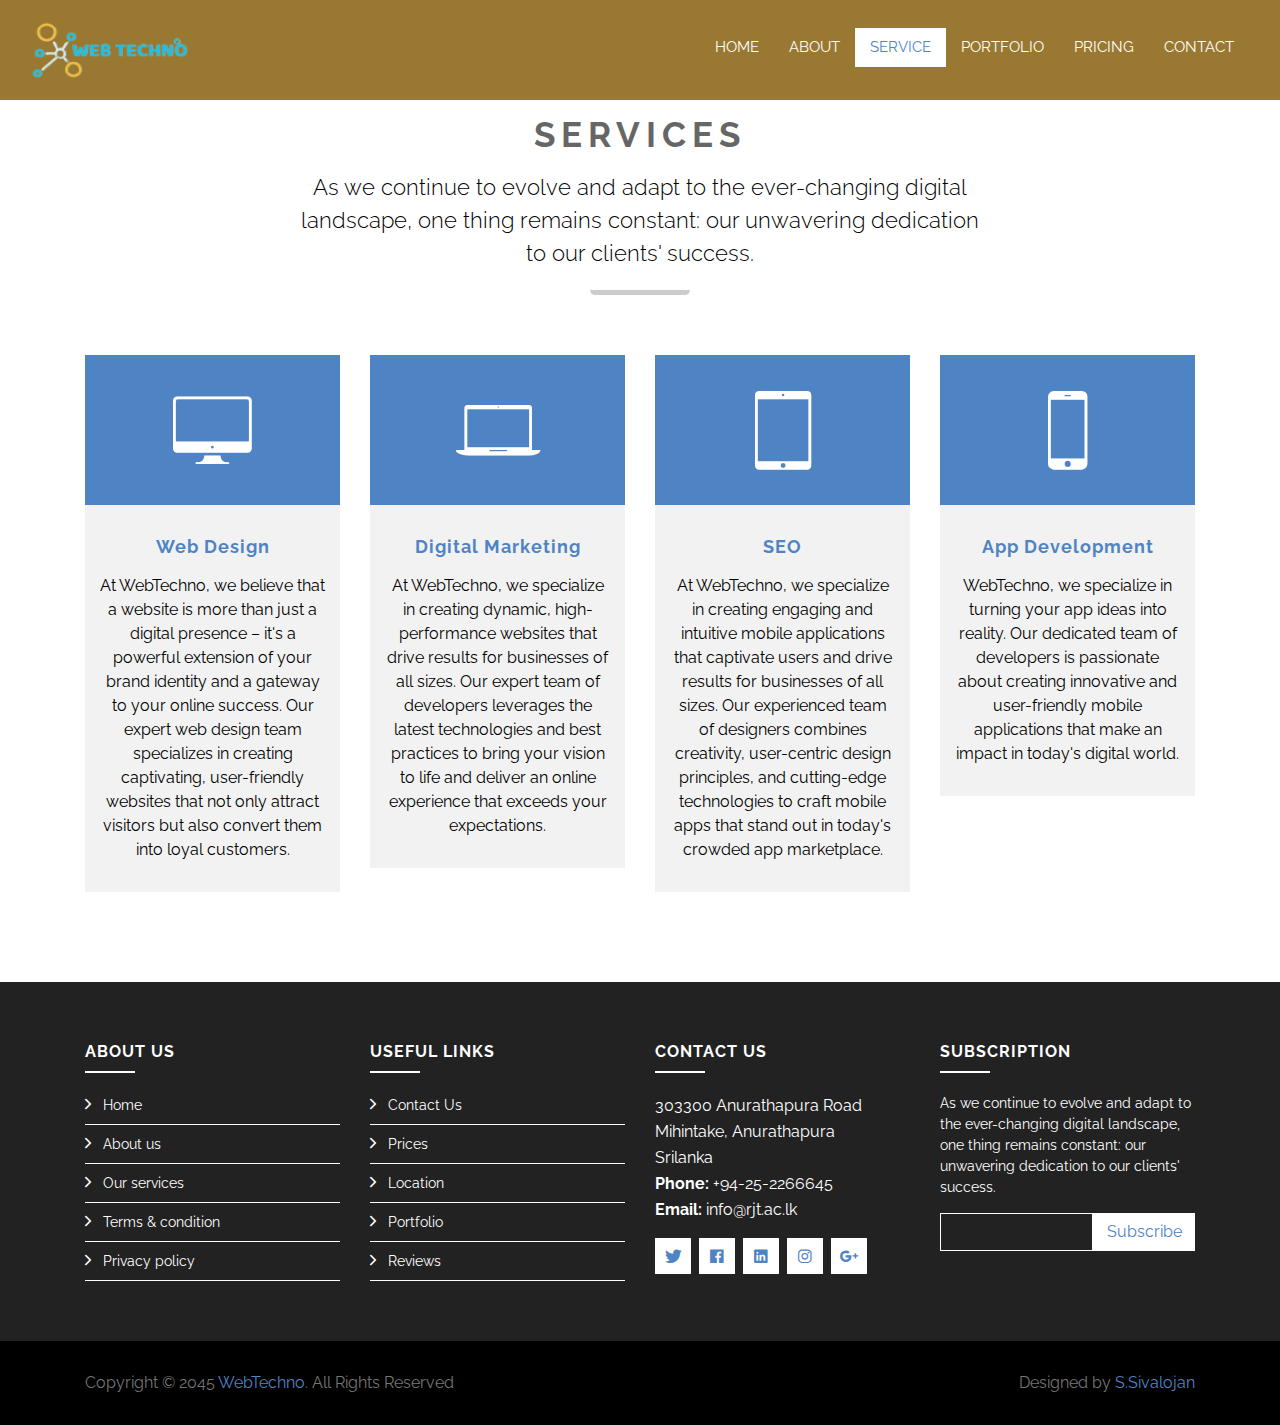
<file: service.html>
<!DOCTYPE html>
<html lang="en">
    <head>
        <meta charset="utf-8">
        <title>Services</title>
        <meta content="width=device-width, initial-scale=1.0" name="viewport">
        <meta content="IT Company Website Template" name="keywords">
        <meta content="IT Company Website Template" name="description">

        <!-- Favicon -->
        <link href="img/favicon1.png" rel="icon">

        <!-- Google Font -->
        <link href="https://fonts.googleapis.com/css?family=Raleway:200,300,400,500,600,700,800,900&display=swap" rel="stylesheet"> 

        <!-- Libraries CSS -->
        <link href="lib/bootstrap/css/bootstrap.min.css" rel="stylesheet">
        <link href="lib/ionicons/css/ionicons.min.css" rel="stylesheet">
        <link href="lib/owlcarousel/assets/owl.carousel.min.css" rel="stylesheet">
        <link href="lib/lightbox/css/lightbox.min.css" rel="stylesheet">

        <!-- Main Stylesheet -->
        <link href="css/style.css" rel="stylesheet">
    </head>

    <body>
        <!-- Nav Start -->
        <div id="nav">
            <div class="container-fluid">
                <nav class="navbar navbar-expand-md bg-dark navbar-dark">
                    <a href="index.html" class="navbar-brand">
                        <img src="img/logo1.png" alt="Logo">
                    </a>
                    <button type="button" class="navbar-toggler" data-toggle="collapse" data-target="#navbarCollapse">
                        <span class="navbar-toggler-icon"></span>
                    </button>

                    <div class="collapse navbar-collapse justify-content-between" id="navbarCollapse">
                        <div class="navbar-nav ml-auto">
                            <a href="index.html" class="nav-item nav-link">Home</a>
                            <a href="about.html" class="nav-item nav-link">About</a>
                            <a href="service.html" class="nav-item nav-link active">Service</a>
                            <a href="portfolio.html" class="nav-item nav-link">Portfolio</a>
                            <a href="pricing.html" class="nav-item nav-link">Pricing</a>

                            <a href="contact.html" class="nav-item nav-link">Contact</a>
                        </div>
                    </div>
                </nav>
            </div>
        </div>
        <!-- Nav End -->

        <!-- Service Start -->
        <br>
        <div class="service">
            <div class="container">
                <div class="section-header">
                    <h2>Services</h2>
                    <p>
                        As we continue to evolve and adapt to the ever-changing digital landscape, one thing remains constant: our unwavering dedication to our clients' success.
                    </p>
                </div>
                <div class="row">
                    <div class="col-sm-6 col-md-4 col-lg-3">
                        <div class="service-item">
                            <div class="service-icon">
                                <i class="ion-ios-desktop"></i>
                            </div>
                            <div class="service-detail">
                                <h4><a href="">Web Design</a></h4>
                                <p>At WebTechno, we believe that a website is more than just a digital presence – it's a powerful extension of your brand identity and a gateway to your online success. Our expert web design team specializes in creating captivating, user-friendly websites that not only attract visitors but also convert them into loyal customers.</p>
                            </div>
                        </div>
                    </div>
                    <div class="col-sm-6 col-md-4 col-lg-3">
                        <div class="service-item">
                            <div class="service-icon">
                                <i class="ion-ios-laptop"></i>
                            </div>
                            <div class="service-detail">
                                <h4><a href="">Digital Marketing</a></h4>
                                <p>At WebTechno, we specialize in creating dynamic, high-performance websites that drive results for businesses of all sizes. Our expert team of developers leverages the latest technologies and best practices to bring your vision to life and deliver an online experience that exceeds your expectations.</p>
                            </div>
                        </div>
                    </div>
                    <div class="col-sm-6 col-md-4 col-lg-3">
                        <div class="service-item">
                            <div class="service-icon">
                                <i class="ion-ios-tablet-portrait"></i>
                            </div>
                            <div class="service-detail">
                                <h4><a href="">SEO</a></h4>
                                <p>At WebTechno, we specialize in creating engaging and intuitive mobile applications that captivate users and drive results for businesses of all sizes. Our experienced team of designers combines creativity, user-centric design principles, and cutting-edge technologies to craft mobile apps that stand out in today's crowded app marketplace.</p>
                            </div>
                        </div>
                    </div>
                    <div class="col-sm-6 col-md-4 col-lg-3">
                        <div class="service-item">
                            <div class="service-icon">
                                <i class="ion-ios-phone-portrait"></i>
                            </div>
                            <div class="service-detail">
                                <h4><a href="">App Development</a></h4>
                                <p>WebTechno, we specialize in turning your app ideas into reality. Our dedicated team of developers is passionate about creating innovative and user-friendly mobile applications that make an impact in today's digital world.</p>
                            </div>
                        </div>
                    </div>
                </div>
            </div>
        </div>
        <!-- Service End -->

        <!-- Footer Start -->
        <div class="footer">
            <div class="footer-top">
                <div class="container">
                    <div class="row">
                        <div class="col-lg-3 col-md-6 footer-links">
                            <h4>About Us</h4>
                            <ul>
                                <li><i class="ion-ios-arrow-forward"></i> <a href="#">Home</a></li>
                                <li><i class="ion-ios-arrow-forward"></i> <a href="#">About us</a></li>
                                <li><i class="ion-ios-arrow-forward"></i> <a href="#">Our services</a></li>
                                <li><i class="ion-ios-arrow-forward"></i> <a href="#">Terms & condition</a></li>
                                <li><i class="ion-ios-arrow-forward"></i> <a href="#">Privacy policy</a></li>
                            </ul>
                        </div>

                        <div class="col-lg-3 col-md-6 footer-links">
                            <h4>Useful Links</h4>
                            <ul>
                                <li><i class="ion-ios-arrow-forward"></i> <a href="#">Contact Us</a></li>
                                <li><i class="ion-ios-arrow-forward"></i> <a href="#">Prices</a></li>
                                <li><i class="ion-ios-arrow-forward"></i> <a href="#">Location</a></li>
                                <li><i class="ion-ios-arrow-forward"></i> <a href="#">Portfolio</a></li>
                                <li><i class="ion-ios-arrow-forward"></i> <a href="#">Reviews</a></li>
                            </ul>
                        </div>

                        <div class="col-lg-3 col-md-6 footer-contact">
                            <h4>Contact Us</h4>
                            <p>
                                303300 Anurathapura Road<br>
                                Mihintake, Anurathapura<br>
                                Srilanka <br>
                                <strong>Phone:</strong> +94-25-2266645<br>
                                <strong>Email:</strong> info@rjt.ac.lk<br>
                            </p>

                            <div class="social-links">
                                <a href="#"><i class="ion-logo-twitter"></i></a>
                                <a href="#"><i class="ion-logo-facebook"></i></a>
                                <a href="#"><i class="ion-logo-linkedin"></i></a>
                                <a href="#"><i class="ion-logo-instagram"></i></a>
                                <a href="#"><i class="ion-logo-googleplus"></i></a>
                            </div>

                        </div>

                        <div class="col-lg-3 col-md-6 footer-newsletter">
                            <h4>Subscription</h4>
                            <p>As we continue to evolve and adapt to the ever-changing digital landscape, one thing remains constant: our unwavering dedication to our clients' success. </p>
                            <form action="" method="post">
                                <input type="email" name="email"><input type="submit"  value="Subscribe">
                            </form>
                        </div>

                    </div>
                </div>
            </div>

            <div class="container">
                <div class="row align-items-center">
                    <div class="col-md-6 copyright">
                        Copyright &copy; 2045 <a href="">WebTechno</a>. All Rights Reserved
                    </div>
                    <div class="col-md-6 credit">
						<!--/*** This template is free as long as you keep the footer author’s credit link/attribution link/backlink. If you'd like to use the template without the footer author’s credit link/attribution link/backlink, you can purchase the Credit Removal License from "https://htmlcodex.com/credit-removal". Thank you for your support. ***/-->
                        Designed by <a href="https://htmlcodex.com">S.Sivalojan</a>
                    </div>
                </div>
            </div>
        </div>
        <!-- Footer End -->

        <a href="#" class="back-to-top"><i class="ion-ios-arrow-up"></i></a>

        <!-- Libraries JS -->
        <script src="lib/jquery/jquery.min.js"></script>
        <script src="lib/jquery/jquery-migrate.min.js"></script>
        <script src="lib/bootstrap/js/bootstrap.bundle.min.js"></script>
        <script src="lib/easing/easing.min.js"></script>
        <script src="lib/waypoints/waypoints.min.js"></script>
        <script src="lib/counterup/counterup.min.js"></script>
        <script src="lib/owlcarousel/owl.carousel.min.js"></script>
        <script src="lib/lightbox/js/lightbox.min.js"></script>

        <!-- Main Javascript -->
        <script src="js/main.js"></script>

    </body>
</html>
</file>
<file: css/style.css>
/**************************************/
/************ General CSS *************/
/**************************************/
body {
    color: #757575;
    font-family: 'Raleway', sans-serif;
    background: #ffffff;
}

a {
    color: #4F84C4;
    transition: 0.3s;
}

a:hover,
a:active,
a:focus {
    color: #666666;
    outline: none;
    text-decoration: none;
}

p {
    color: #000000;
    font-weight: 400
    padding: 0;
    margin: 0 0 15px 0;
}

h1,
h2,
h3,
h4,
h5,
h6 {
    font-weight: 700;
    color: #192ff1;
    margin: 0 0 15px 0;
    padding: 0;
}

h4,
h5,
h6 {
    font-weight: 400;
    color: #192ff1;
}

.mt-100 {
    margin-top: 100px;
}



/**************************************/
/********** Back to Top CSS ***********/
/**************************************/
.back-to-top {
    position: fixed;
    display: none;
    background: #4F84C4;
    color: #ffffff;
    width: 45px;
    height: 45px;
    text-align: center;
    line-height: 1;
    font-size: 44px;
    right: 15px;
    bottom: 15px;
    transition: background 0.3s;
    z-index: 9;
}

.back-to-top i {
    color: #ffffff;
}



/**************************************/
/************** Nav CSS ***************/
/**************************************/
#nav {
    position: fixed;
    top: 0;
    width: 100%;
    height: 100px;
    padding: 20px 0;
    z-index: 999;
}

#nav.nav-sticky {
    height: 70px;
    padding: 8px 0;
    box-shadow: 0 2px 5px rgba(0, 0, 0, .3);
    transition: all 0.3s;
}

#nav .navbar {
    height: 100%;
    background: transparent !important;
}

#nav .navbar-brand {
    padding: 0;
}

#nav .navbar-brand img {
    position: absolute;
    max-height: 60px;
    margin-top: -27px;
    transition: all .5s;
}

#nav.nav-sticky .navbar-brand img {
    position: absolute;
    max-height: 50px;
    margin-top: -25px;
    transition: all .5s;
}

#nav .nav-link,
#nav .nav-link:focus,
#nav .nav-link:hover,
#nav .nav-link.active {
    color: #ffffff;
}

#nav .nav-link:hover,
#nav .nav-link.active {
    color: #4F84C4;
    background: #ffffff;
    transition: none;
}

#nav .dropdown-menu {
    margin-top: 0;
    border: 0;
    border-radius: 0;
    background: #f8f9fa;
}

@media (min-width: 768px) {
    #nav,
    #nav .navbar {
        background: rgb(153, 121, 50) !important;
    }
    
    #nav a.nav-link {
        padding: 8px 15px;
        font-size: 15px;
        text-transform: uppercase;
    }
}

@media (max-width: 768px) {   
    #nav,
    #nav .navbar {
        background: rgb(45, 111, 233) !important;
    }
    
    #nav a.nav-link {
        padding: 5px;
    }
    
    #nav .dropdown-menu {
        box-shadow: none;
    }
    
    #nav .container-fluid {
        padding: 0;
    }
}



/**************************************/
/************* Header CSS *************/
/**************************************/
.header {
    position: relative;
    width: 100%;
    background: #ffffff;
    margin-top: 100px;
}

.header .carousel-item {
    position: relative;
    width: 100%;
    overflow: hidden;
}

.header .carousel-img {
    text-align: center;
}

.header .carousel-img img {
    max-width: 100%;
    max-height: 100%;
}

.header .carousel-content {
    padding: 30px;
    text-align: center;
}

.header .carousel-content h2 {
    color: #4F84C4;
    font-size: 45px;
    font-weight: 700;
    letter-spacing: 3px;
    text-transform: capitalize;
}

.header .carousel-content p {
    color: #353535;
    font-size: 22px;
    font-weight: 500;
    letter-spacing: 1px;
    margin-bottom: 25px;
}

.header .carousel-content .btn {
    padding: 12px 30px;
    color: #ffffff;
    border-radius: 0;
    background: #4F84C4;
}





/**************************************/
/******** Section Header CSS **********/
/**************************************/
.section-header {
    position: relative;
    max-width: 700px;
    margin: 0 auto 60px auto;
    padding-bottom: 25px;
}

.section-header h2 {
    color: #666666;
    font-size: 35px;
    font-weight: 700;
    text-transform: uppercase;
    letter-spacing: 6px;
    text-align: center;
}

.section-header::after {
    content: '';
    position: absolute;
    display: inline-block;
    width: 100px;
    height: 5px;
    background: #cccccc;
    border-radius: 0 0 5px 5px;
    bottom: 0;
    left: calc(50% - 50px);
}

.section-header p {
    font-size: 22px;
    font-weight: 300;
    text-align: center;
    margin: 0;
}



/**************************************/
/********* About + Single CSS *********/
/**************************************/
.about,
.single {
    position: relative;
    padding: 90px 0 60px 0;
    background: #f2f2f2;
}

.about .col-md-12,
.about .col-md-6,
.single .col-md-12,
.single .col-md-6 {
    margin-bottom: 30px;
}

.about .about-img,
.single .single-img {
    position: relative;
    overflow: hidden;
}

.about .about-img img,
.single .single-img img {
    width: 100%;
}

.about .about-content,
.single .single-content {
    position: relative;
    width: 80%;
    margin: -100px auto 0 auto;
    padding: 30px;
    background: #ffffff;
}

.about .about-content h2,
.single .single-content h2 {
    font-size: 25px;
    font-weight: 700;
}

.about .about-content p,
.single .single-content p {
    font-size: 16px;
    font-weight: 300;
}






/**************************************/
/************ Services CSS ************/
/**************************************/
.service {
    background: #ffffff;
    padding: 90px 0 60px 0;
    text-align: center;
}

.service .service-item {
    position: relative;
    width: 100%;
    text-align: center;
    margin-bottom: 30px;
}

.service .service-icon {
    position: relative;
    width: 100%;
    padding: 30px 15px;
    background: #4F84C4;
}

.service .service-icon i {
    font-size: 90px;
    line-height: 0;
    color: #ffffff;
}

.service .service-detail {
    position: relative;
    width: 100%;
    padding: 30px 15px;
    background: #f2f2f2;
}

.service .service-detail h4,
.service .service-detail h4 a {
    font-size: 18px;
    font-weight: 700;
    line-height: 24px;
    letter-spacing: 1px;
    text-transform: capitalize;
}

.service .service-detail p {
    margin: 0;
}



/**************************************/
/********* Call To Action CSS *********/
/**************************************/
.call-to-action {
    position: relative;
    padding: 90px 0;
    background: #4F84C4;
}

.call-to-action .container {
    max-width: 700px;
}

.call-to-action .section-header h2 {
    color: #ffffff;
}

.call-to-action .section-header::before {
    background: #ffffff;
}

.call-to-action .section-header p {
    color: #ffffff;
}

.call-to-action .btn {
    padding: 15px 30px;
    color: #4F84C4;
    font-weight: 700;
    font-size: 18px;
    letter-spacing: 1px;
    text-transform: uppercase;
    background: #ffffff;
    border-radius: 0;
    transition: 0.3s;
}

.call-to-action .btn:hover {
    color: #ffffff;
    background: #353535;
}






/**************************************/
/************ Counters CSS ************/
/**************************************/
.counters {
    position: relative;
    width: 100%;
    padding: 90px 0;
    background: #4F84C4;
}

.counters i {
    display: inline-block;
    font-size: 90px;
    line-height: 0;
    color: #ffffff;
    margin-bottom: 10px;
}

.counters h2 {
    font-family: 'Arial, Helvetica', sans-serif;
    font-size: 60px;
    font-weight: 900;
    letter-spacing: 5px;
    color: #ffffff;
}

.counters p {
    font-size: 22px;
    color: #ffffff;
}





/**************************************/
/************** Team CSS **************/
/**************************************/
.team {
    position: relative;
    padding: 90px 0;
    background: #ffffff;
}

.team .team-item {
    margin-bottom: 30px;
    overflow: hidden;
}

.team .team-item .team-img {
    position: relative;
    background: #000000;
    overflow: hidden;
    
}

.team .team-item .team-social {
    position: absolute;
    display: block;
    text-align: center;
    width: 100%;
    height: 35px;
    top: 0;
    left: 0;
    transition: 0.3s;
    opacity: 0;
}

.team .team-item .team-social a {
    display: inline-block;
    padding: 5px 0;
    line-height: 1;
    text-align: center;
    width: 35px;
    height: 35px;
    background: #4F84C4;
    border: 1px solid #ffffff;
}

.team .team-item .team-social a i {
    font-size: 22px;
    color: #ffffff;
}

.team .team-item .team-social a:hover {
    background: #ffffff;
    border: 1px solid #4F84C4;
}

.team .team-item .team-social a:hover i {
    color: #353535;
}

.team .team-item:hover .team-social {
    opacity: 1;
    top: calc(50% - 18px);
}

.team .team-item .team-info {
    position: relative;
    width: 100%;
    padding: 30px 15px;
    text-align: center;
    background: #f2f2f2;
}

.team .team-item .team-info h3 {
    font-size: 18px;
    font-weight: 700;
    margin-bottom: 10px;
}

.team .team-item .team-info p {
    margin: 0;
    font-size: 14px;
    font-weight: 300;
    text-transform: uppercase;
}







/**************************************/
/************* Clients CSS ************/
/**************************************/
.clients {
    position: relative;
    padding: 90px 0;
}

.clients .section-header p {
    padding-bottom: 10px;
}

.clients img {
    max-width: 100%;
    opacity: 1;
    transition: 0.3s;
    padding: 15px 0;
}

.clients img:hover {
    opacity: .5;
}

.clients .owl-nav,
.clients .owl-dots {
    margin-top: 5px;
    text-align: center;
}

.clients .owl-dot {
    display: inline-block;
    margin: 0 5px;
    width: 12px;
    height: 12px;
    border-radius: 50%;
    background-color: #ddd;
}

.clients .owl-dot.active {
    background-color: #4F84C4;
}



/**************************************/
/************* Contact CSS ************/
/**************************************/
.contact {
    position: relative;
    padding: 90px 0;
    background: #f2f2f2;
}

.contact .container {
    max-width: 900px;
}

.contact .container .col-md-6 {
    padding: 0;
    background: #ffffff;
}

.contact .form {
    background: #ffffff;
    padding: 30px;
    color: #353535;
}

.contact .form input,
.contact .form textarea {
    padding: 10px 0;
    border-color: #dddddd transparent #dddddd transparent;
    border-radius: 0;
    box-shadow: none;
    font-size: 15px;
}

.contact .form input:focus,
.contact .form textarea:focus {
    border-color: #4F84C4 transparent #4F84C4 transparent;
}

.contact .form button[type="submit"] {
    color: #ffffff;
    background: #888888;
    border-radius: 0;
}

.contact .form button[type="submit"]:hover {
    background: #4F84C4;
}

.contact .map {
    position: relative;
    background: #ffffff;
}

.contact .map iframe {
    width: 100%;
    height: 375px;
    margin-bottom: -7px;
}



/**************************************/
/************* Footer CSS *************/
/**************************************/
.footer {
    position: relative;
    padding: 0 0 30px 0;
    background: #000000;
}

.footer .footer-top {
    background: #222222;
    padding: 60px 0 30px 0;
}

.footer .footer-top .footer-info,
.footer .footer-top .footer-links,
.footer .footer-top .footer-contact,
.footer .footer-top .footer-newsletter {
    margin-bottom: 30px;
}

.footer .footer-top .social-links a {
    font-size: 18px;
    display: inline-block;
    background: #ffffff;
    color: #4F84C4;
    line-height: 1;
    padding: 9px 0;
    margin-right: 4px;
    text-align: center;
    width: 36px;
    height: 36px;
    transition: 0.3s;
}

.footer .footer-top .social-links a:hover {
    background: #4F84C4;
    color: #ffffff;
}

.footer .footer-top h4 {
    font-size: 16px;
    font-weight: 700;
    color: #ffffff;
    text-transform: uppercase;
    position: relative;
    padding-bottom: 12px;
    margin-bottom: 20px;
    letter-spacing: 1px;
}

.footer .footer-top h4::before {
    content: '';
    position: absolute;
    left: 0;
    bottom: 0;
    height: 0;
    width: 50px;
    border-bottom: 2px solid #ffffff;
}

.footer .footer-top .footer-links ul {
    list-style: none;
    padding: 0;
    margin: 0;
}

.footer .footer-top .footer-links ul i {
    padding-right: 8px;
    color: #ffffff;
    font-size: 16px;
}

.footer .footer-top .footer-links ul li {
    border-bottom: 1px solid #ffffff;
    padding: 7px 0;
}

.footer .footer-top .footer-links ul li:first-child {
    padding-top: 0;
}

.footer .footer-top .footer-links ul a {
    font-size: 14px;
    color: #ffffff;
}

.footer .footer-top .footer-links ul a:hover {
    color: #4F84C4;
}

.footer .footer-top .footer-contact p {
    color: #ffffff;
    line-height: 26px;
}

.footer .footer-top .footer-newsletter input[type="email"] {
    padding: 6px 8px;
    width: 60%;
    border: 1px solid #ffffff;
    background: transparent;
    color: #ffffff;
}

.footer .footer-top .footer-newsletter input[type="submit"] {
    border: 0;
    width: 40%;
    padding: 6px 0;
    text-align: center;
    color: #4F84C4;
    border: 1px solid #ffffff;
    background: #ffffff;
    transition: 0.3s;
    cursor: pointer;
}

.footer .footer-top .footer-newsletter input[type="submit"]:hover {
    color: #ffffff;
    background: #4F84C4;
    border: 1px solid #4F84C4;
}

.footer .footer-top .footer-newsletter p {
    color: #ffffff;
    font-size: 14px;
}

.footer .credit,
.footer .copyright {
    text-align: center;
    padding-top: 30px;
}

@media (min-width: 768px) {
    .footer .credit {
        text-align: right;
    }
    
    .footer .copyright {
        text-align: left;
    }
}
</file>
